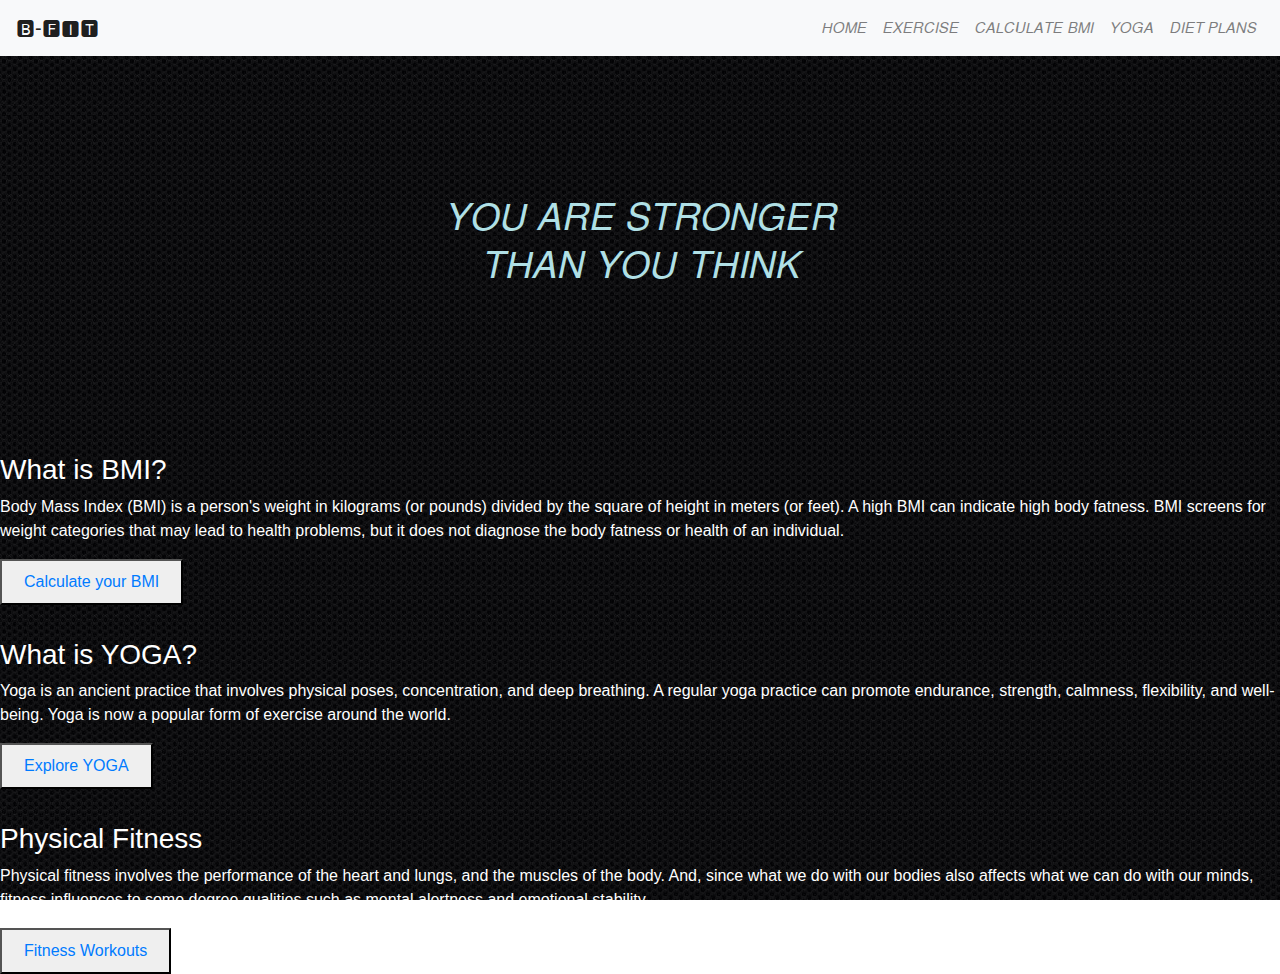
<file: index.html>
<!doctype html>
<html lang="en">
    <head>
        <!-- Required meta tags -->
        <meta charset="utf-8">
        <meta name="viewport" content="width=device-width, initial-scale=1, shrink-to-fit=no">
        <!-- Bootstrap CSS -->
        <link rel="stylesheet" href="https://maxcdn.bootstrapcdn.com/bootstrap/4.0.0/css/bootstrap.min.css" integrity="sha384-Gn5384xqQ1aoWXA+058RXPxPg6fy4IWvTNh0E263XmFcJlSAwiGgFAW/dAiS6JXm" crossorigin="anonymous">
        <title>A Fitness Revolution!!</title>
         <style>
body {
  background-image: url("1129018.jpg");
  background-repeat: no-repeat;
  background-attachment: fixed;
  background-size: 100% 100%;
}
             h1 {text-align: center;}
</style>
    </head>
    <body>
        
        <nav class="navbar navbar-light bg-light navbar-expand-lg fixed-top">
            <a href="index.html" class="navbar-brand">🅱-🅵🅸🆃</a>
            <button class="navbar-toggler" data-toggle="collapse" data-target="#navbarCollapse">
                <span class="navbar-toggler-icon"></span>
            </button>
            <div class="collapse navbar-collapse" id="navbarCollapse">
                <ul class="navbar-nav ml-auto">
                    <li class="navbar-item">
                        <a href="index.html" class="nav-link">𝘏𝘖𝘔𝘌</a>
                    </li>
                    <li class="navbar-item">
                        <a href="exercise.html" class="nav-link">𝘌𝘟𝘌𝘙𝘊𝘐𝘚𝘌</a>
                    </li>
                    <li class="navbar-item">
                        <a href="bmi.html" class="nav-link">𝘊𝘈𝘓𝘊𝘜𝘓𝘈𝘛𝘌 𝘉𝘔𝘐</a>
                    </li>
                    <li class="navbar-item">
                        <a href="contact.html" class="nav-link">𝘠𝘖𝘎𝘈</a>
                    </li>
                    <li class="navbar-item">
                        <a href="dp.html" class="nav-link">𝘋𝘐𝘌𝘛 𝘗𝘓𝘈𝘕𝘚</a>
                    </li>
                </ul>
            </div>
        </nav>
        <div class="w3-display-container w3-green" style="height:300px;">
           <br><br><br><br><br><br><br><br>
           

<h1 style="color:powderblue;">𝘠𝘖𝘜 𝘈𝘙𝘌 𝘚𝘛𝘙𝘖𝘕𝘎𝘌𝘙 <br>𝘛𝘏𝘈𝘕 𝘠𝘖𝘜 𝘛𝘏𝘐𝘕𝘒</h1> 
        </div>
        
        <br><br><br><br><br><hr>
    <font color="white">
        <p><h3>What is BMI?</h3>Body Mass Index (BMI) is a person's weight in kilograms (or pounds) divided by the square of height in meters (or feet). A high BMI can indicate high body fatness. BMI screens for weight categories that may lead to health problems, but it does not diagnose the body fatness or health of an individual.</p>
    <button onclick="bmi.html;">
      <a href="bmi.html" class="nav-link">Calculate your BMI</a>
    </button>
    <hr>
    <p><h3>What is YOGA?</h3>Yoga is an ancient practice that involves physical poses, concentration, and deep breathing. A regular yoga practice can promote endurance, strength, calmness, flexibility, and well-being. Yoga is now a popular form of exercise around the world.</p>
    <button onclick="contact.html;">
     <a href="contact.html" class="nav-link">Explore YOGA</a>
    </button><hr>
    
    <p><h3>Physical Fitness</h3>Physical fitness involves the performance of the heart and lungs, and the muscles of the body. And, since what we do with our bodies also affects what we can do with our minds, fitness influences to some degree qualities such as mental alertness and emotional stability.</p>
    <button onclick="exercise.html;">
     <a href="exercise.html" class="nav-link">Fitness Workouts</a>
    </button>
   </font>

        <!-- Optional JavaScript -->
        <!-- jQuery first, then Popper.js, then Bootstrap JS -->
        <script src="https://code.jquery.com/jquery-3.2.1.slim.min.js" integrity="sha384-KJ3o2DKtIkvYIK3UENzmM7KCkRr/rE9/Qpg6aAZGJwFDMVNA/GpGFF93hXpG5KkN" crossorigin="anonymous"></script>
        <script src="https://cdnjs.cloudflare.com/ajax/libs/popper.js/1.12.9/umd/popper.min.js" integrity="sha384-ApNbgh9B+Y1QKtv3Rn7W3mgPxhU9K/ScQsAP7hUibX39j7fakFPskvXusvfa0b4Q" crossorigin="anonymous"></script>
        <script src="https://maxcdn.bootstrapcdn.com/bootstrap/4.0.0/js/bootstrap.min.js" integrity="sha384-JZR6Spejh4U02d8jOt6vLEHfe/JQGiRRSQQxSfFWpi1MquVdAyjUar5+76PVCmYl" crossorigin="anonymous"></script>
    
    </body>
</html>
</file>
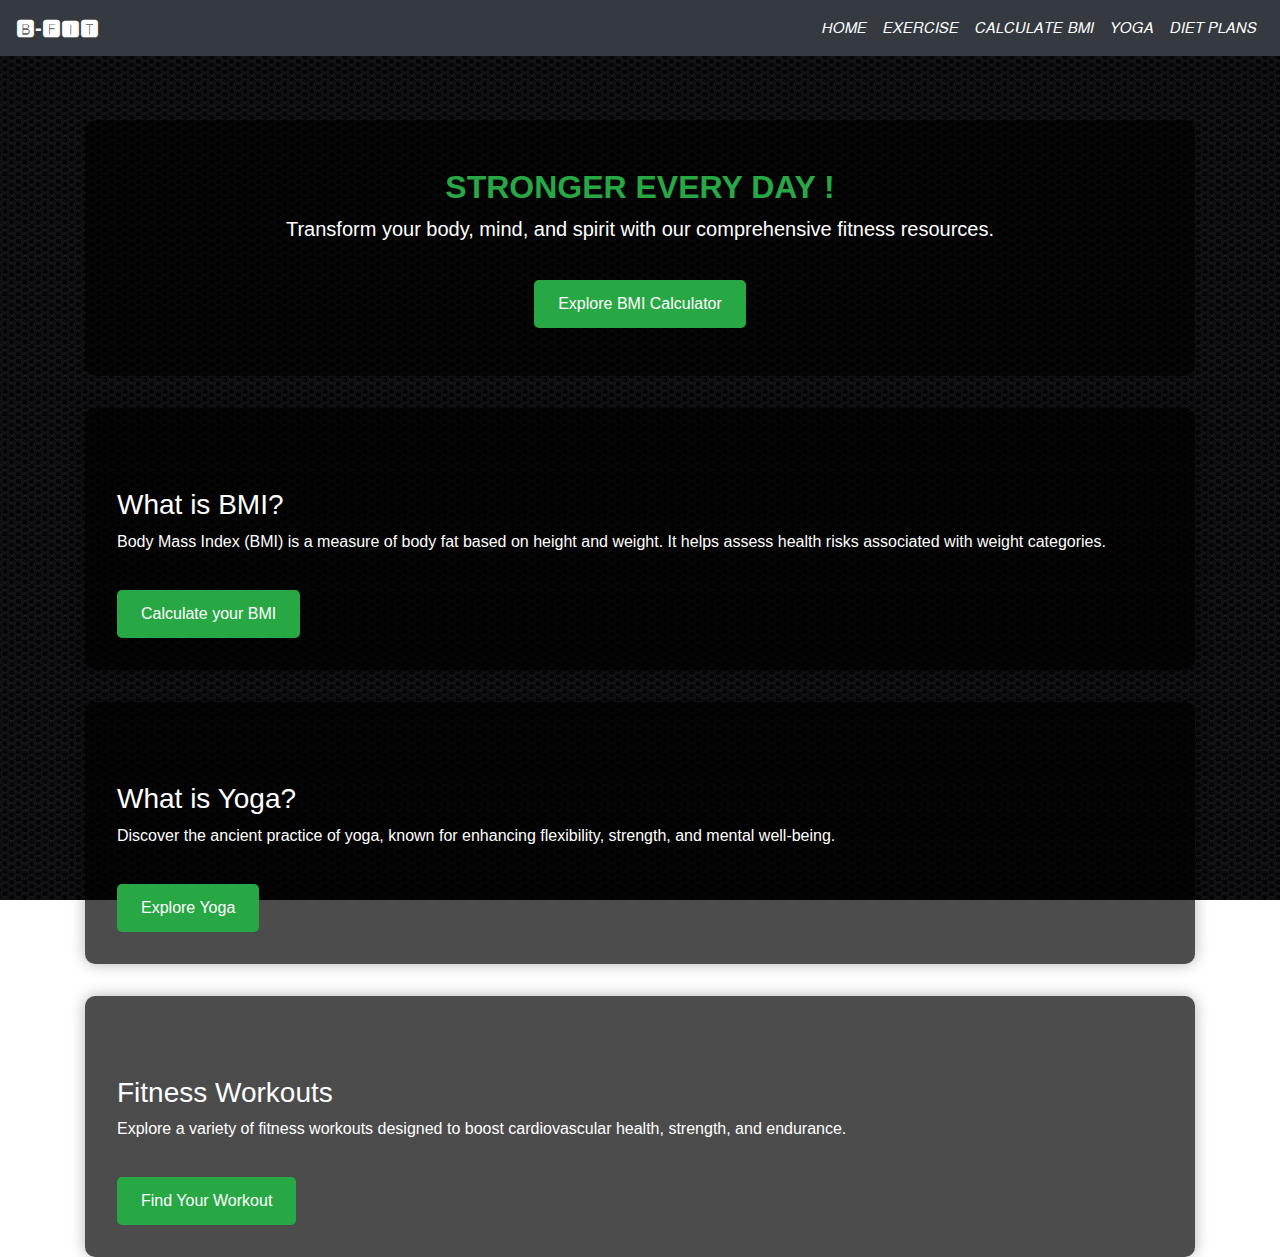
<file: abc.html>
<!DOCTYPE html>
<html lang="en">
<head>
    <meta charset="UTF-8">
    <meta name="viewport" content="width=device-width, initial-scale=1.0">
    <link rel="stylesheet" href="https://cdnjs.cloudflare.com/ajax/libs/font-awesome/5.15.4/css/all.min.css" integrity="sha512-xhO7dUR2UQfaM5SjIddk+LZ8WdS3W2WbRB3SFr8jCQVwFdacOzpIvA3MugC5+8Rd7wZ6ctQqItf6dErD/35WcA==" crossorigin="anonymous" referrerpolicy="no-referrer" />

    <title>A Fitness Revolution!</title>
    <link rel="stylesheet" href="https://maxcdn.bootstrapcdn.com/bootstrap/4.0.0/css/bootstrap.min.css" integrity="sha384-Gn5384xqQ1aoWXA+058RXPxPg6fy4IWvTNh0E263XmFcJlSAwiGgFAW/dAiS6JXm" crossorigin="anonymous">
    <style>
        body {
            background-image: url("1129018.jpg");
            background-repeat: no-repeat;
            background-attachment: fixed;
            background-size: cover;
            color: #fff;
            font-family: 'Segoe UI', Tahoma, Geneva, Verdana, sans-serif;
        }
        .navbar {
            background-color: #343a40;
        }
        .navbar-brand {
            color: #fff;
            font-weight: bold;
        }
        .navbar-nav .nav-item .nav-link {
            color: #fff;
        }
        .jumbotron {
            background-color: rgba(0, 0, 0, 0.6);
            padding: 3rem;
            margin-top: 4rem;
            border-radius: 10px;
            text-align: center;
        }
        .section-heading {
            margin-top: 3rem;
            color: #fff;
        }
        .section-content {
            background-color: rgba(0, 0, 0, 0.7);
            padding: 2rem;
            margin-top: 2rem;
            border-radius: 10px;
            text-align: justify;
            box-shadow: 0 0 15px rgba(0, 0, 0, 0.3);
        }
        .btn-custom {
            background-color: #28a745;
            color: #fff;
            border: none;
            padding: 12px 24px;
            margin-top: 20px;
            border-radius: 5px;
            transition: background-color 0.3s;
        }
        .btn-custom:hover {
            background-color: #218838;
            color: #fff;
            text-decoration: none;
        }
        .footer {
            text-align: center;
            padding: 2rem 0;
            background-color: #343a40;
            color: #fff;
            margin-top: 3rem;
        }
        .footer p {
            margin-bottom: 0;
        }

        /* Hide toggle button by default and show on smaller screens */
        .navbar-toggler {
            display: none; /* Initially hide the toggle button */
        }

        @media (max-width: 992px) {
            .navbar-toggler {
                display: block; /* Display the toggle button on smaller screens */
                color:white;
                background-color:white;
            }
        }

        /* Custom Font and Text Style */
        .diezt-font {
            font-family: '𝘋𝘐𝘌𝘛', sans-serif;
            font-size: 2rem;
            font-weight: bold;
            color: #28a745; /* Green color */
        }
        .navbar-toggler {
    color: white;
    background-color: green; /* Dark background color */
    border: none;
}



.navbar-toggler:focus {
    outline: none; /* Remove focus outline */
}

.navbar-toggler-icon {
    width: 1.5em; /* Adjust size */
    height: 1.5em; /* Adjust size */
    display: inline-block;
    vertical-align: middle;
    content: "";
    background-size: 100%;
    background-repeat: no-repeat;
}

    </style>
    <link rel="stylesheet" href="https://cdnjs.cloudflare.com/ajax/libs/font-awesome/5.15.4/css/all.min.css" integrity="sha512-xhO7dUR2UQfaM5SjIddk+LZ8WdS3W2WbRB3SFr8jCQVwFdacOzpIvA3MugC5+8Rd7wZ6ctQqItf6dErD/35WcA==" crossorigin="anonymous" referrerpolicy="no-referrer" />

</head>
<body>
    <nav class="navbar navbar-expand-lg">
        <a class="navbar-brand" href="#">🅱-🅵🅸🆃</a>
        <button class="navbar-toggler" type="button" data-toggle="collapse" data-target="#navbarNav" aria-controls="navbarNav" aria-expanded="false" aria-label="Toggle navigation">
    <span class="navbar-toggler-icon">
        <svg xmlns="http://www.w3.org/2000/svg" width="30" height="30" viewBox="0 0 30 30" fill="none" stroke="#fff" stroke-width="2" stroke-linecap="round" stroke-linejoin="round">
            <path d="M4 6h22M4 15h22M4 24h22"></path>
        </svg>
    </span>
</button>


        <div class="collapse navbar-collapse" id="navbarNav">
            <ul class="navbar-nav ml-auto">
                <li class="nav-item">
                    <a class="nav-link" href="/">𝘏𝘖𝘔𝘌</a>
                </li>
                <li class="nav-item">
                    <a class="nav-link" href="exercise2.html">𝘌𝘟𝘌𝘙𝘊𝘐𝘚𝘌</a>
                </li>
                <li class="nav-item">
                    <a class="nav-link" href="bmi.html">𝘊𝘈𝘓𝘊𝘜𝘓𝘈𝘛𝘌 𝘉𝘔𝘐</a>
                </li>
                <li class="nav-item">
                    <a class="nav-link" href="yoga2.html">𝘠𝘖𝘎𝘈</a>
                </li>
                <li class="nav-item">
                    <a class="nav-link" href="dp2.html">𝘋𝘐𝘌𝘛 𝘗𝘓𝘈𝘕𝘚</a>
                </li>
            </ul>
        </div>
    </nav>
    <div class="container">
        <div class="jumbotron">
            <h1 class="display-4 diezt-font">STRONGER EVERY DAY !</h1>
            <p class="lead">Transform your body, mind, and spirit with our comprehensive fitness resources.</p>
            <a href="#section-bmi" class="btn btn-custom">Explore BMI Calculator</a>
        </div>
        <section id="section-bmi" class="section-content">
            <h3 class="section-heading">What is BMI?</h3>
            <p>Body Mass Index (BMI) is a measure of body fat based on height and weight. It helps assess health risks associated with weight categories.</p>
            <a href="bmi.html" class="btn btn-custom">Calculate your BMI</a>
        </section>
        <section class="section-content">
            <h3 class="section-heading">What is Yoga?</h3>
            <p>Discover the ancient practice of yoga, known for enhancing flexibility, strength, and mental well-being.</p>
            <a href="contact.html" class="btn btn-custom">Explore Yoga</a>
        </section>
        <section class="section-content">
            <h3 class="section-heading">Fitness Workouts</h3>
            <p>Explore a variety of fitness workouts designed to boost cardiovascular health, strength, and endurance.</p>
            <a href="exercise.html" class="btn btn-custom">Find Your Workout</a>
        </section>
    </div>
  
    <!-- Optional JavaScript -->
    <!-- jQuery first, then Popper.js, then Bootstrap JS -->
    <script src="https://code.jquery.com/jquery-3.2.1.slim.min.js" integrity="sha384-KJ3o2DKtIkvYIK3UENzmM7KCkRr/rE9/Qpg6aAZGJwFDMVNA/GpGFF93hXpG5KkN" crossorigin="anonymous"></script>
    <script src="https://cdnjs.cloudflare.com/ajax/libs/popper.js/1.12.9/umd/popper.min.js" integrity="sha384-ApNbgh9B+Y1QKtv3Rn7W3mgPxhU9K/ScQsAP7hUibX39j7fakFPskvXusvfa0b4Q" crossorigin="anonymous"></script>
    <script src="https://maxcdn.bootstrapcdn.com/bootstrap/4.0.0/js/bootstrap.min.js" integrity="sha384-JZR6Spejh4U02d8jOt6vLEHfe/JQGiRRSQQxSfFWpi1MquVdAyjUar5+76PVCmYl" crossorigin="anonymous"></script>
</body>
</html>
</file>
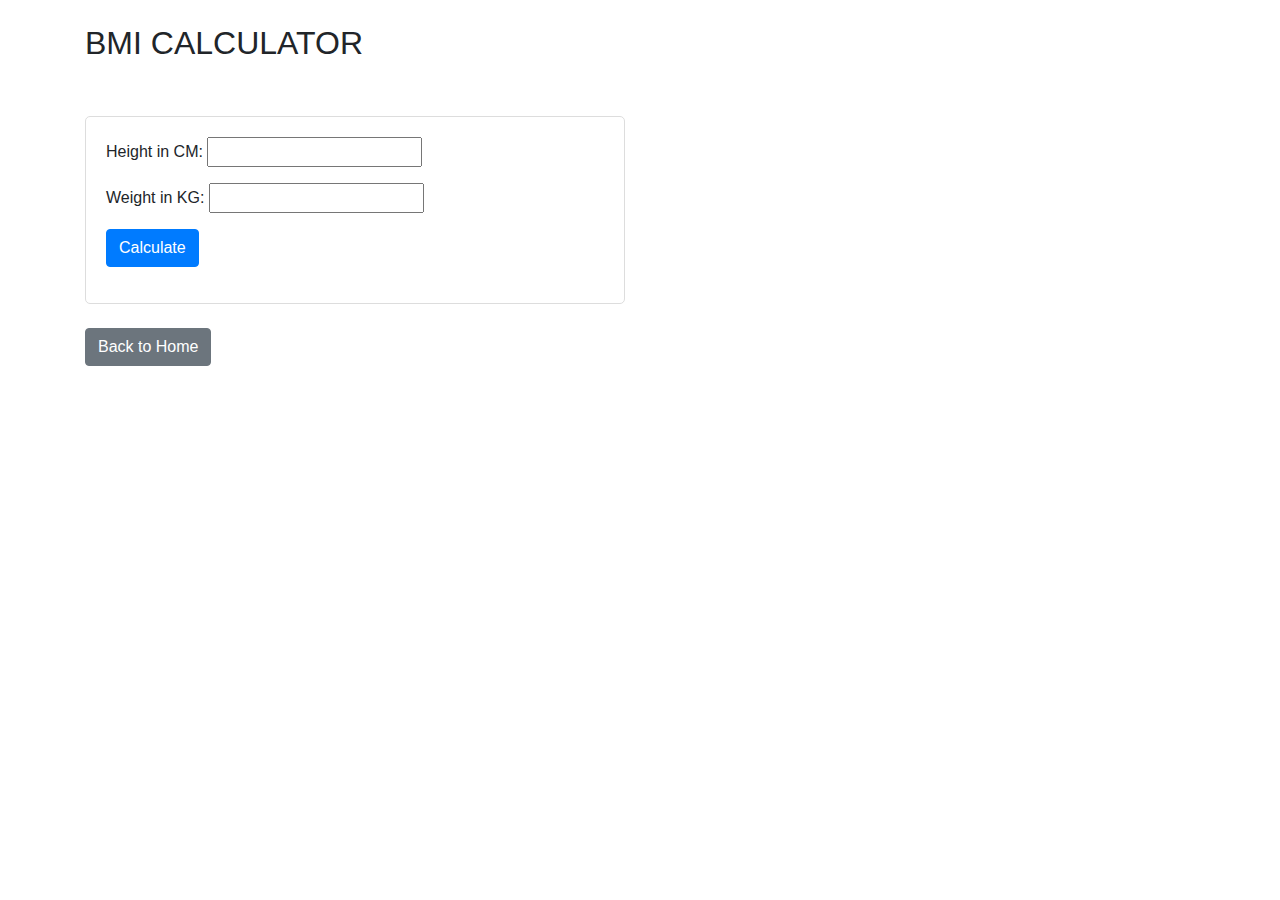
<file: bmi.html>
<!DOCTYPE html>
<html lang="en">
<head>
    <meta charset="UTF-8">
    <meta http-equiv="X-UA-Compatible" content="IE=edge">
    <meta name="viewport" content="width=device-width, initial-scale=1.0">
    <title>BMI Calculator</title>
    <!-- Bootstrap CSS -->
    <link rel="stylesheet" href="https://maxcdn.bootstrapcdn.com/bootstrap/4.0.0/css/bootstrap.min.css" integrity="sha384-Gn5384xqQ1aoWXA+058RXPxPg6fy4IWvTNh0E263XmFcJlSAwiGgFAW/dAiS6JXm" crossorigin="anonymous">
    <!-- Custom CSS -->
    <style>
        .wrapper {
            margin-top: 30px;
            padding: 20px;
            border: 1px solid #ddd;
            border-radius: 5px;
        }
        #output {
            font-weight: bold;
            margin-top: 10px;
        }
    </style>
</head>
<body>
    <div class="container">
        <h2 class="mt-4">BMI CALCULATOR</h2>
        <div class="row mt-4">
            <div class="col-sm-6">
                <div class="wrapper">
                    <p>Height in CM:
                        <input type="text" id="height"><br><span id="height_error"></span>
                    </p>
                    <p>Weight in KG:
                        <input type="text" id="weight"><br><span id="weight_error"></span>
                    </p>
                    <button id="btn" class="btn btn-primary">Calculate</button>
                    <p id="output"></p>
                </div>
            </div>
        </div>
        <div class="mt-4">
            <a href="/" class="btn btn-secondary">Back to Home</a>
        </div>
    </div>

    <!-- Bootstrap JS (jQuery and Popper.js are required for Bootstrap) -->
    <script src="https://code.jquery.com/jquery-3.2.1.slim.min.js" integrity="sha384-KJ3o2DKtIkvYIK3UENzmM7KCkRr/rE9/Qpg6aAZGJwFDMVNA/GpGFF93hXpG5KkN" crossorigin="anonymous"></script>
    <script src="https://cdnjs.cloudflare.com/ajax/libs/popper.js/1.12.9/umd/popper.min.js" integrity="sha384-ApNbgh9B+Y1QKtv3Rn7W3mgPxhU9K/ScQsAP7hUibX39j7fakFPskvXusvfa0b4Q" crossorigin="anonymous"></script>
    <script src="https://maxcdn.bootstrapcdn.com/bootstrap/4.0.0/js/bootstrap.min.js" integrity="sha384-JZR6Spejh4U02d8jOt6vLEHfe/JQGiRRSQQxSfFWpi1MquVdAyjUar5+76PVCmYl" crossorigin="anonymous"></script>

    <!-- Your custom JavaScript file (script.js) -->
    <script src="script.js" defer></script>
</body>
</html>
</file>
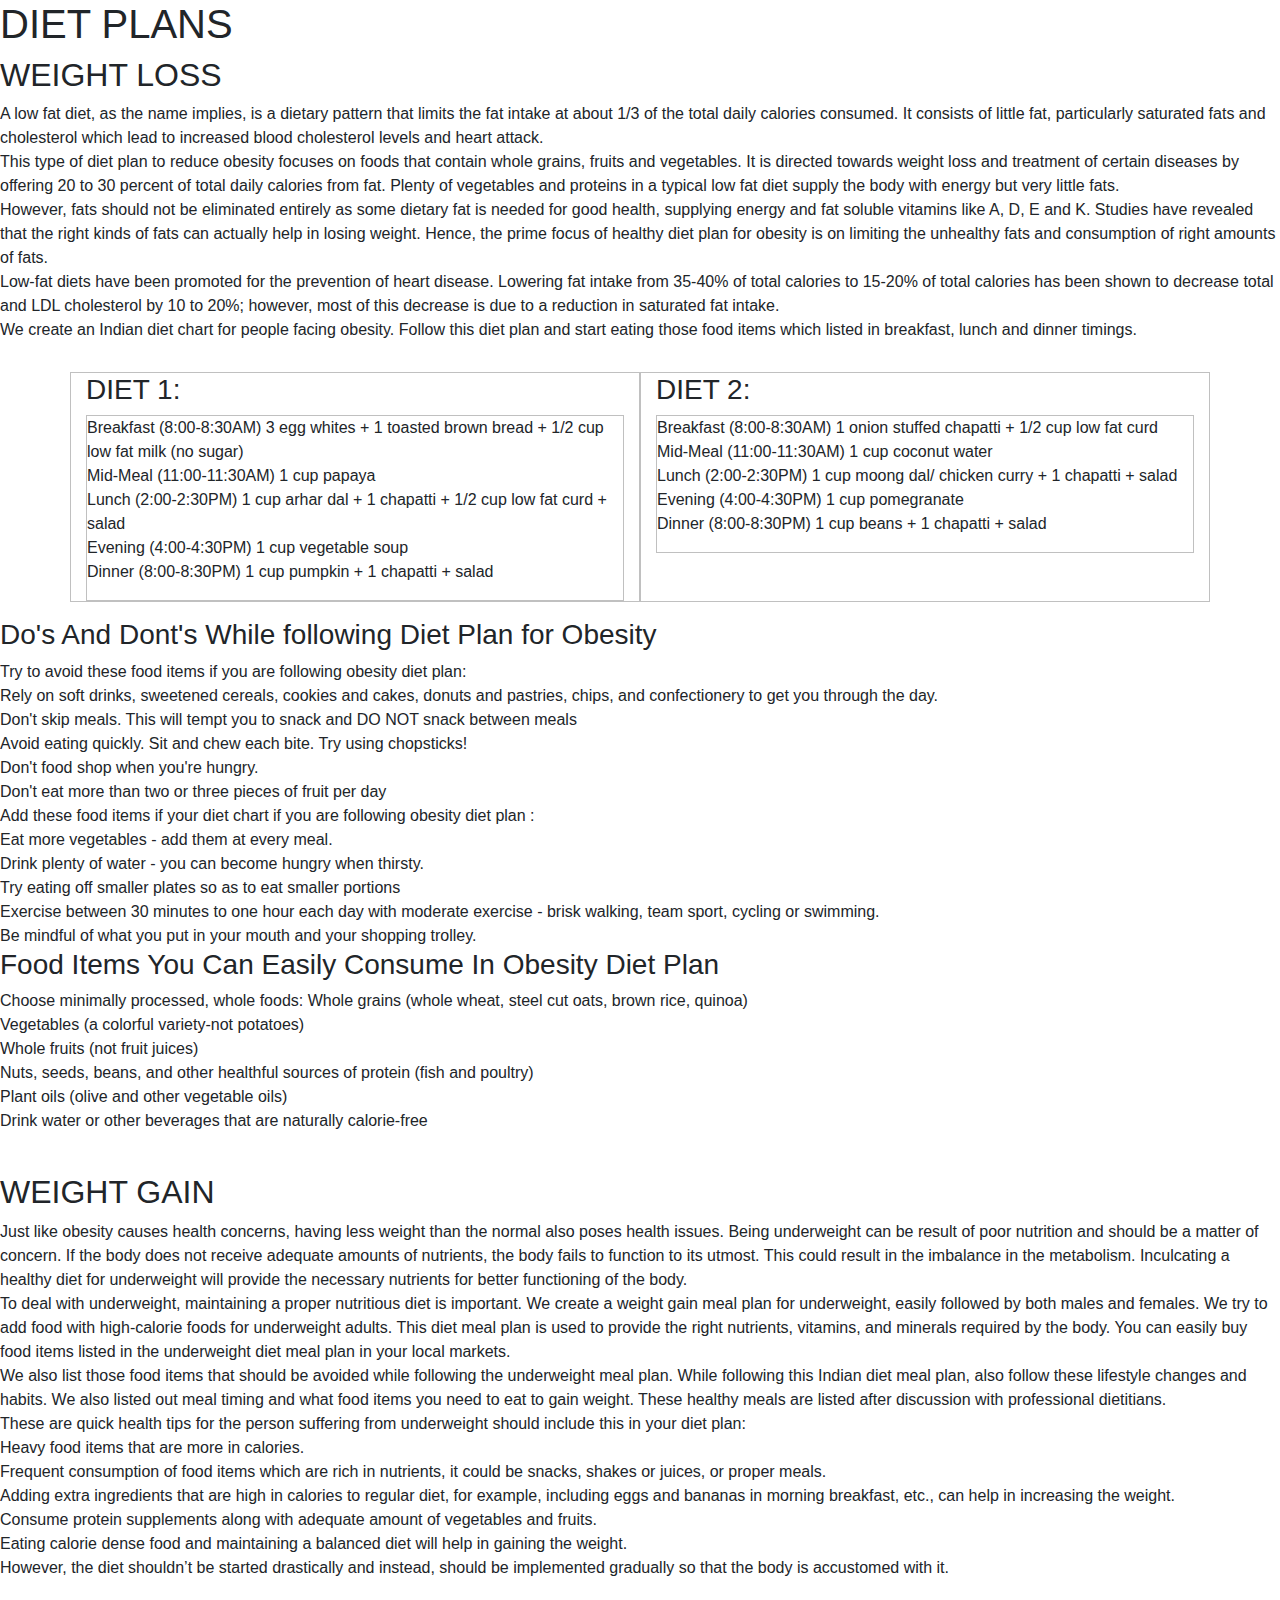
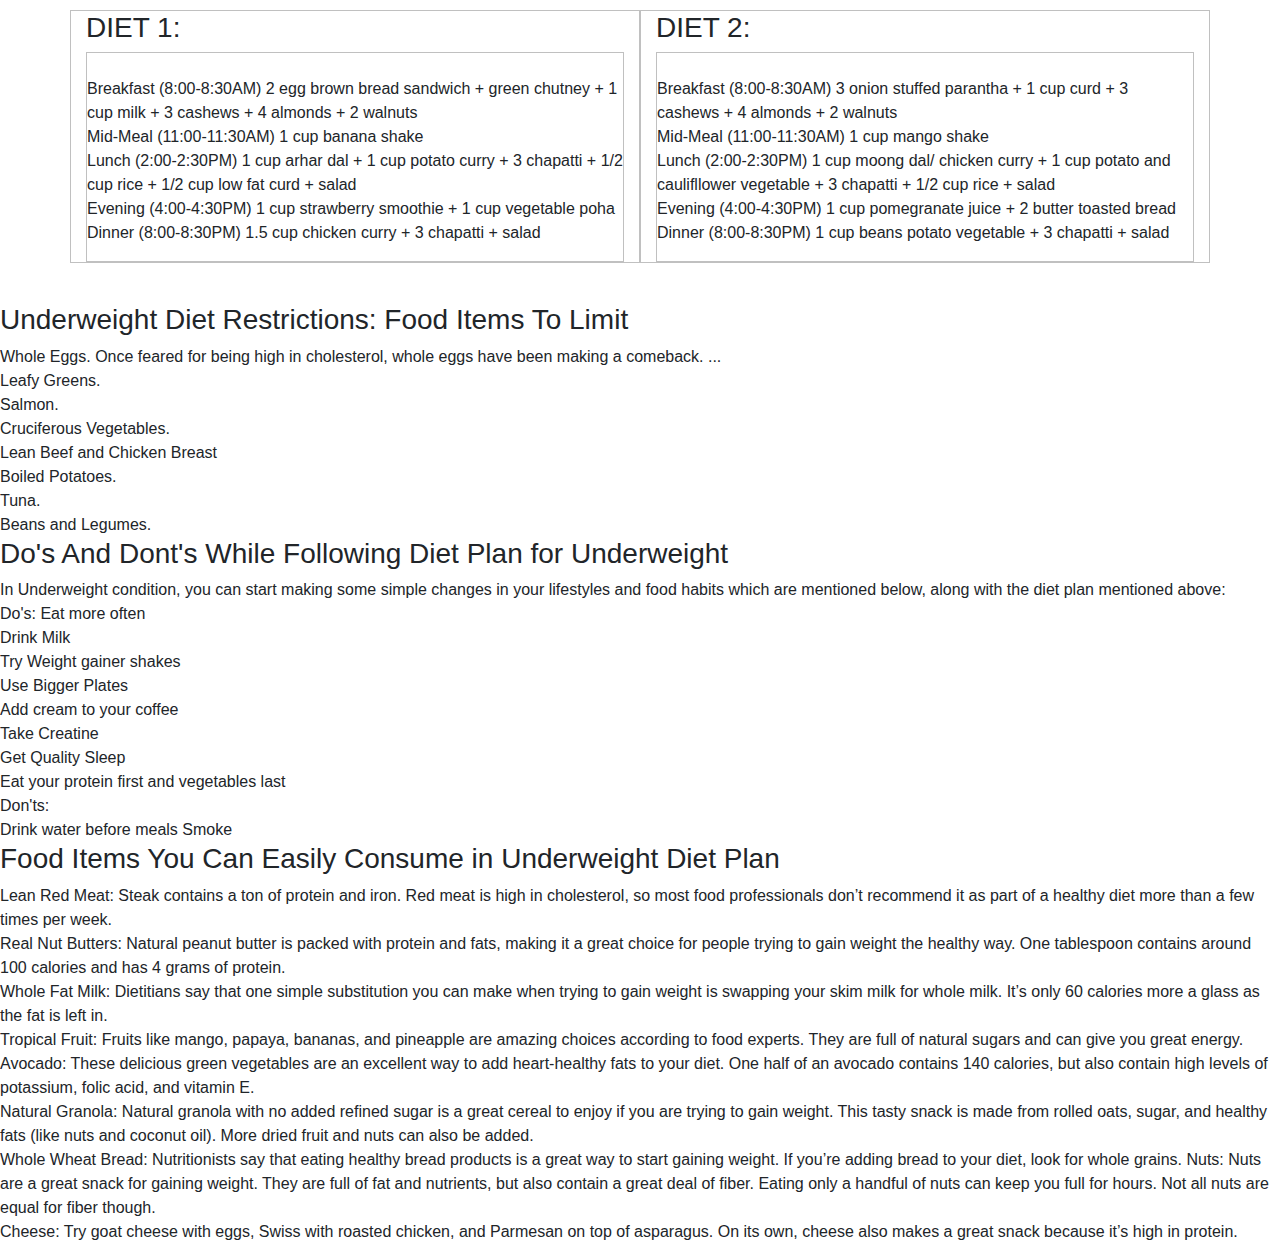
<file: dp.html>
<!doctype html>
<html lang="en">
    <head>
        <!-- Required meta tags -->
        <meta charset="utf-8">
        <meta name="viewport" content="width=device-width, initial-scale=1, shrink-to-fit=no">
        <!-- Bootstrap CSS -->
        <link rel="stylesheet" href="https://maxcdn.bootstrapcdn.com/bootstrap/4.0.0/css/bootstrap.min.css" integrity="sha384-Gn5384xqQ1aoWXA+058RXPxPg6fy4IWvTNh0E263XmFcJlSAwiGgFAW/dAiS6JXm" crossorigin="anonymous">
        <title>Hello, world!</title>
        <style type="text/css">
            .row div {
                border: 1px solid silver;
            }
        </style>
    </head>
    <body>


<h1>DIET PLANS</h1>






<h2>WEIGHT LOSS</h2><p class='ridge'>
A low fat diet, as the name implies, is a dietary pattern that limits the fat intake at about 1/3 of the total daily calories consumed. It consists of little fat, particularly saturated fats and cholesterol which lead to increased blood cholesterol levels and heart attack.

<br>This type of diet plan to reduce obesity focuses on foods that contain whole grains, fruits and vegetables. It is directed towards weight loss and treatment of certain diseases by offering 20 to 30 percent of total daily calories from fat. Plenty of vegetables and proteins in a typical low fat diet supply the body with energy but very little fats.

<br>However, fats should not be eliminated entirely as some dietary fat is needed for good health, supplying energy and fat soluble vitamins like A, D, E and K. Studies have revealed that the right kinds of fats can actually help in losing weight. Hence, the prime focus of healthy diet plan for obesity is on limiting the unhealthy fats and consumption of right amounts of fats.

<br>Low-fat diets have been promoted for the prevention of heart disease. Lowering fat intake from 35-40% of total calories to 15-20% of total calories has been shown to decrease total and LDL cholesterol by 10 to 20%; however, most of this decrease is due to a reduction in saturated fat intake.

<br>We create an Indian diet chart for people facing obesity. Follow this diet plan and start eating those food items which listed in breakfast, lunch and dinner timings.</p>
  <div class="container" style="margin-top:30px;">
            <div class="row">
<div class="col-sm-6 col-md-6">
<h3>DIET 1:</h3>


<div>
<p class='ridge'>Breakfast (8:00-8:30AM)	3 egg whites + 1 toasted brown bread + 1/2 cup low fat milk (no sugar)<br>
Mid-Meal (11:00-11:30AM)	1 cup papaya<br>
Lunch (2:00-2:30PM)	1 cup arhar dal + 1 chapatti + 1/2 cup low fat curd + salad<br>
Evening (4:00-4:30PM)	1 cup vegetable soup<br>
Dinner (8:00-8:30PM)	1 cup pumpkin + 1 chapatti + salad<br></p>
</div>
</div>




<div class="col-sm-6 col-md-6">
<h3>DIET 2:</h3>


<div>
<p >Breakfast (8:00-8:30AM)	1 onion stuffed chapatti + 1/2 cup low fat curd<br>
Mid-Meal (11:00-11:30AM)	1 cup coconut water<br>
Lunch (2:00-2:30PM)	1 cup moong dal/ chicken curry + 1 chapatti + salad<br>
Evening (4:00-4:30PM)	1 cup pomegranate<br>
Dinner (8:00-8:30PM)	1 cup beans + 1 chapatti + salad<br></p>
</div>
</div>

</div>
</div>
<p class='ridge'><h3>Do's And Dont's While following Diet Plan for Obesity</h3>
Try to avoid these food items if you are following obesity diet plan:

<br>Rely on soft drinks, sweetened cereals, cookies and cakes, donuts and pastries, chips, and confectionery to get you through the day.
<br>Don't skip meals. This will tempt you to snack and DO NOT snack between meals
<br>Avoid eating quickly. Sit and chew each bite. Try using chopsticks!
<br>Don't food shop when you're hungry.
<br>Don't eat more than two or three pieces of fruit per day
<br>Add these food items if your diet chart if you are following obesity diet plan :

<br>Eat more vegetables - add them at every meal.
<br>Drink plenty of water - you can become hungry when thirsty.
<br>Try eating off smaller plates so as to eat smaller portions
<br>Exercise between 30 minutes to one hour each day with moderate exercise - brisk walking, team sport, cycling or swimming.
<br>Be mindful of what you put in your mouth and your shopping trolley.
<br><h3>Food Items You Can Easily Consume In Obesity Diet Plan</h3>
Choose minimally processed, whole foods:
Whole grains (whole wheat, steel cut oats, brown rice, quinoa)
<br>Vegetables (a colorful variety-not potatoes)
<br>Whole fruits (not fruit juices)
<br>Nuts, seeds, beans, and other healthful sources of protein (fish and poultry)
<br>Plant oils (olive and other vegetable oils)
<br>Drink water or other beverages that are naturally calorie-free</p>
<br>



<h2>WEIGHT GAIN</h2>
<p class='ridge'>Just like obesity causes health concerns, having less weight than the normal also poses health issues. Being underweight can be result of poor nutrition and should be a matter of concern. If the body does not receive adequate amounts of nutrients, the body fails to function to its utmost. This could result in the imbalance in the metabolism. Inculcating a healthy diet for underweight will provide the necessary nutrients for better functioning of the body.

<br>To deal with underweight, maintaining a proper nutritious diet is important. We create a weight gain meal plan for underweight, easily followed by both males and females. We try to add food with high-calorie foods for underweight adults. This diet meal plan is used to provide the right nutrients, vitamins, and minerals required by the body. You can easily buy food items listed in the underweight diet meal plan in your local markets.

<br>We also list those food items that should be avoided while following the underweight meal plan. While following this Indian diet meal plan, also follow these lifestyle changes and habits. We also listed out meal timing and what food items you need to eat to gain weight. These healthy meals are listed after discussion with professional dietitians.

<br>These are quick health tips for the person suffering from underweight should include this in your diet plan:

<br>Heavy food items that are more in calories.
<br>Frequent consumption of food items which are rich in nutrients, it could be snacks, shakes or juices, or proper meals.
<br>Adding extra ingredients that are high in calories to regular diet, for example, including eggs and bananas in morning breakfast, etc., can help in increasing the weight.
<br>Consume protein supplements along with adequate amount of vegetables and fruits.
<br>Eating calorie dense food and maintaining a balanced diet will help in gaining the weight.
<br>However, the diet shouldn’t be started drastically and instead, should be implemented gradually so that the body is accustomed with it.</p>
  <div class="container" style="margin-top:30px;">
            <div class="row">
<div class="col-sm-6 col-md-6">
    <h3>DIET 1:</h3>


<div>
<p class='ridge'><br>
Breakfast (8:00-8:30AM)	2 egg brown bread sandwich + green chutney + 1 cup milk + 3 cashews + 4 almonds + 2 walnuts<br>
Mid-Meal (11:00-11:30AM)	1 cup banana shake<br>
Lunch (2:00-2:30PM)	1 cup arhar dal + 1 cup potato curry + 3 chapatti + 1/2 cup rice + 1/2 cup low fat curd + salad<br>
Evening (4:00-4:30PM)	1 cup strawberry smoothie + 1 cup vegetable poha<br>
Dinner (8:00-8:30PM)	1.5 cup chicken curry + 3 chapatti + salad<br></p>
</div>
</div>




<div class="col-sm-6 col-md-6">
<h3>DIET 2:</h3>
<div>
<p class='ridge'><br>
Breakfast (8:00-8:30AM)	3 onion stuffed parantha + 1 cup curd + 3 cashews + 4 almonds + 2 walnuts<br>
Mid-Meal (11:00-11:30AM)	1 cup mango shake<br>
Lunch (2:00-2:30PM)	1 cup moong dal/ chicken curry + 1 cup potato and caulifllower vegetable + 3 chapatti + 1/2 cup rice + salad<br>
Evening (4:00-4:30PM)	1 cup pomegranate juice + 2 butter toasted bread<br>
Dinner (8:00-8:30PM)	1 cup beans potato vegetable + 3 chapatti + salad<br></p>
</div>
</div>

</div>
</div>
<br>
<p class='ridge'><h3>Underweight Diet Restrictions: Food Items To Limit</h3>
Whole Eggs. Once feared for being high in cholesterol, whole eggs have been making a comeback. ...
<br>Leafy Greens.
<br>Salmon.
<br>Cruciferous Vegetables.
<br>Lean Beef and Chicken Breast
<br>Boiled Potatoes.
<br>Tuna.
<br>Beans and Legumes.
<br><h3>Do's And Dont's While Following Diet Plan for Underweight</h3>
In Underweight condition, you can start making some simple changes in your lifestyles and food habits which are mentioned below, along with the diet plan mentioned above:

<br>Do's:

Eat more often<br>
Drink Milk<br>
Try Weight gainer shakes<br>
Use Bigger Plates<br>
Add cream to your coffee<br>
Take Creatine<br>
Get Quality Sleep<br>
Eat your protein first and vegetables last<br>
Don'ts:<br>

Drink water before meals
Smoke
<br><h3>Food Items You Can Easily Consume in Underweight Diet Plan</h3>
Lean Red Meat: Steak contains a ton of protein and iron. Red meat is high in cholesterol, so most food professionals don’t recommend it as part of a healthy diet more than a few times per week.
<br>Real Nut Butters: Natural peanut butter is packed with protein and fats, making it a great choice for people trying to gain weight the healthy way. One tablespoon contains around 100 calories and has 4 grams of protein.
<br>Whole Fat Milk: Dietitians say that one simple substitution you can make when trying to gain weight is swapping your skim milk for whole milk. It’s only 60 calories more a glass as the fat is left in.
<br>Tropical Fruit: Fruits like mango, papaya, bananas, and pineapple are amazing choices according to food experts. They are full of natural sugars and can give you great energy.
<br>Avocado: These delicious green vegetables are an excellent way to add heart-healthy fats to your diet. One half of an avocado contains 140 calories, but also contain high levels of potassium, folic acid, and vitamin E.
<br>Natural Granola: Natural granola with no added refined sugar is a great cereal to enjoy if you are trying to gain weight. This tasty snack is made from rolled oats, sugar, and healthy fats (like nuts and coconut oil). More dried fruit and nuts can also be added.
<br>Whole Wheat Bread: Nutritionists say that eating healthy bread products is a great way to start gaining weight. If you’re adding bread to your diet, look for whole grains. Nuts: Nuts are a great snack for gaining weight. They are full of fat and nutrients, but also contain a great deal of fiber. Eating only a handful of nuts can keep you full for hours. Not all nuts are equal for fiber though.
<br>Cheese: Try goat cheese with eggs, Swiss with roasted chicken, and Parmesan on top of asparagus. On its own, cheese also makes a great snack because it’s high in protein.</p>





<!-- jQuery first, then Popper.js, then Bootstrap JS -->
        <script src="https://code.jquery.com/jquery-3.2.1.slim.min.js" integrity="sha384-KJ3o2DKtIkvYIK3UENzmM7KCkRr/rE9/Qpg6aAZGJwFDMVNA/GpGFF93hXpG5KkN" crossorigin="anonymous"></script>
        <script src="https://cdnjs.cloudflare.com/ajax/libs/popper.js/1.12.9/umd/popper.min.js" integrity="sha384-ApNbgh9B+Y1QKtv3Rn7W3mgPxhU9K/ScQsAP7hUibX39j7fakFPskvXusvfa0b4Q" crossorigin="anonymous"></script>
        <script src="https://maxcdn.bootstrapcdn.com/bootstrap/4.0.0/js/bootstrap.min.js" integrity="sha384-JZR6Spejh4U02d8jOt6vLEHfe/JQGiRRSQQxSfFWpi1MquVdAyjUar5+76PVCmYl" crossorigin="anonymous"></script>
    
    </body>
</html>
</file>
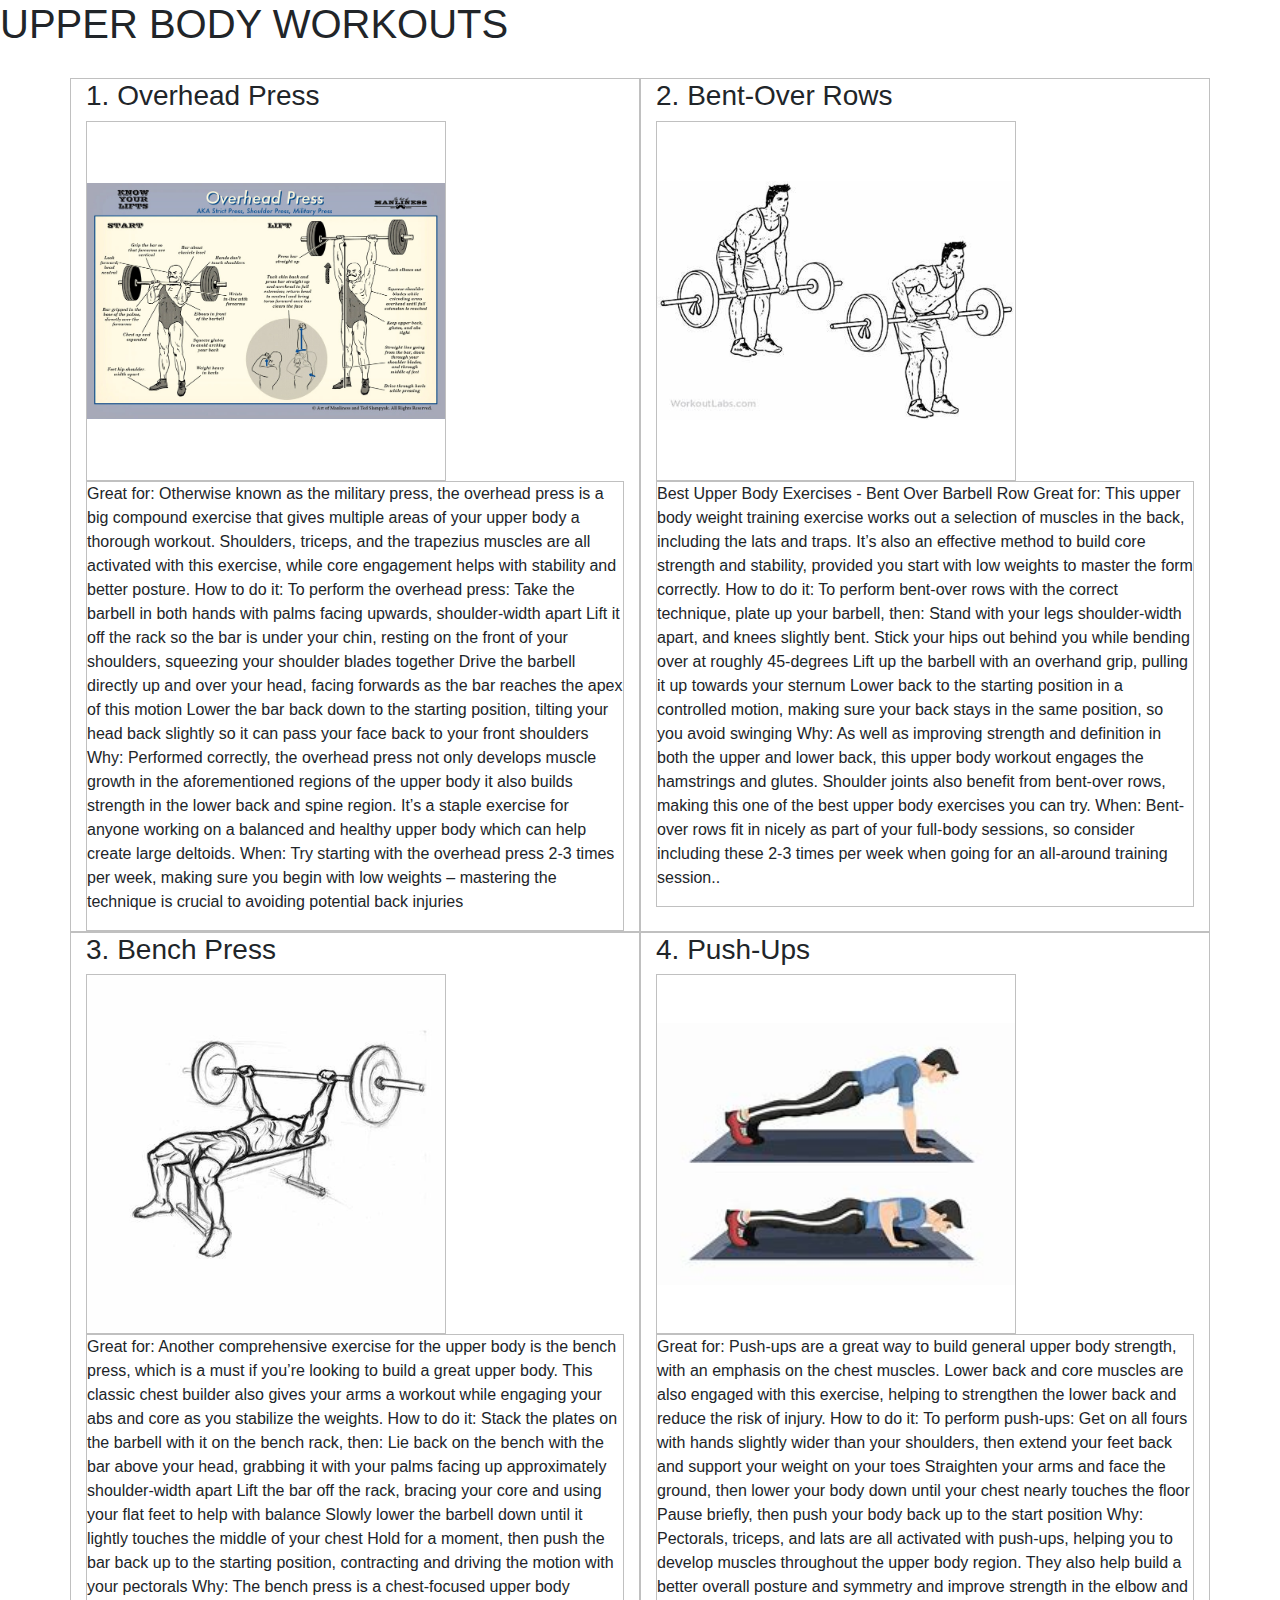
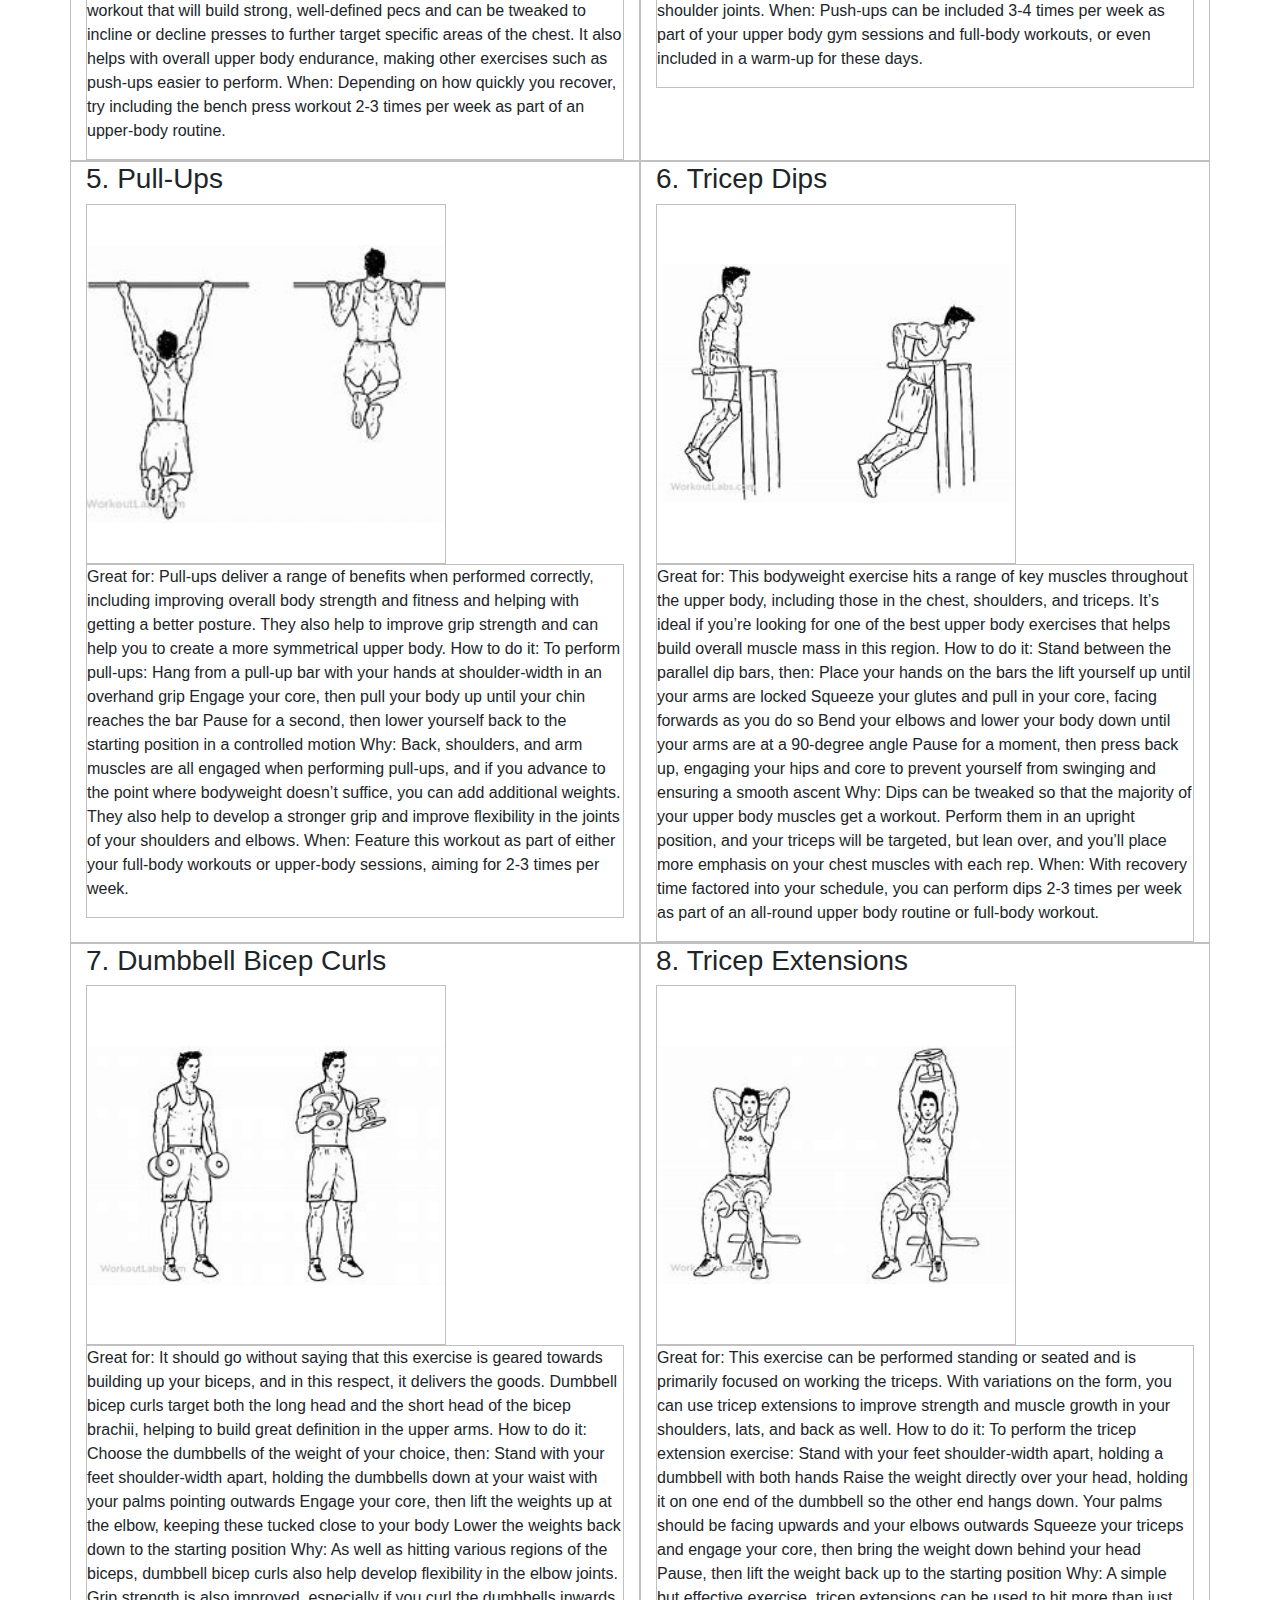
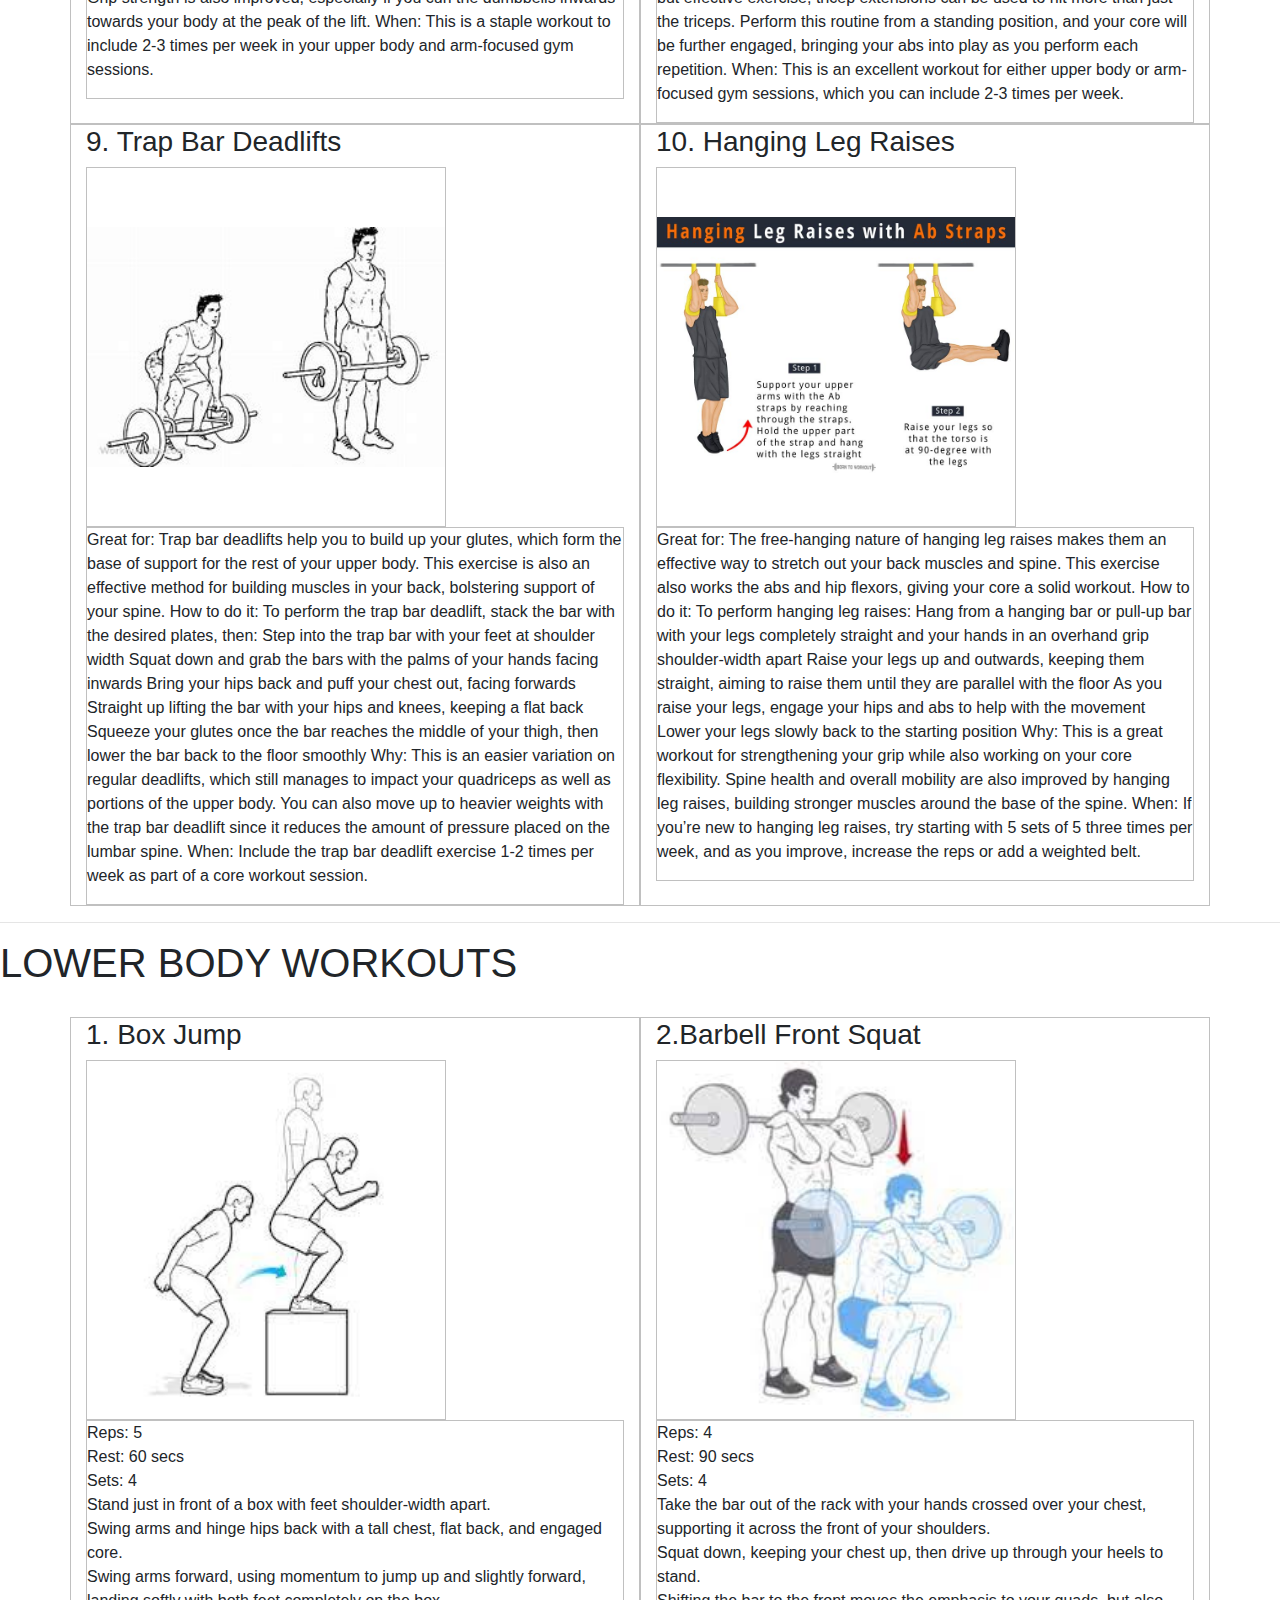
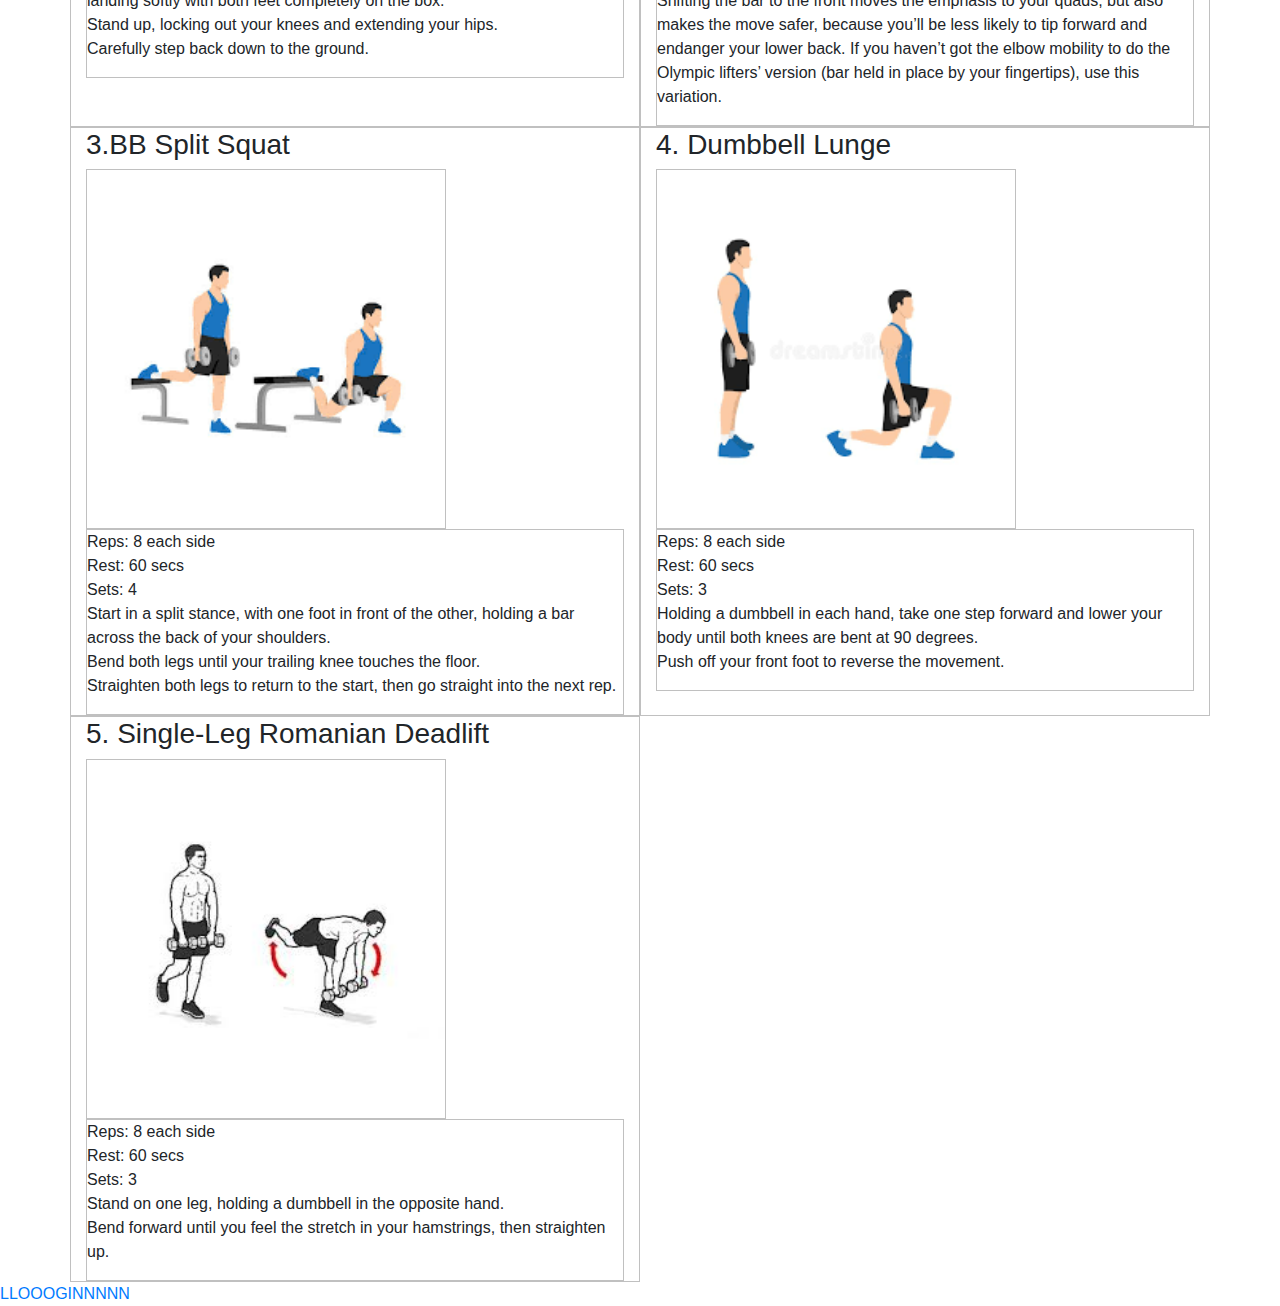
<file: em.html>
<!doctype html>
<html lang="en">
    <head>
        <!-- Required meta tags -->
        <meta charset="utf-8">
        <meta name="viewport" content="width=device-width, initial-scale=1, shrink-to-fit=no">
        <!-- Bootstrap CSS -->
        <link rel="stylesheet" href="https://maxcdn.bootstrapcdn.com/bootstrap/4.0.0/css/bootstrap.min.css" integrity="sha384-Gn5384xqQ1aoWXA+058RXPxPg6fy4IWvTNh0E263XmFcJlSAwiGgFAW/dAiS6JXm" crossorigin="anonymous">
        <title>Hello, world!</title>
        <style type="text/css">
            .row div {
                border: 1px solid silver;
            }
        </style>
    </head>
    <body>

      
      
      
      
      
      
      
      
      
<h1>UPPER BODY WORKOUTS</h1>
  <div class="container" style="margin-top:30px;">
            <div class="row">
              
              
<div class="col-sm-6 col-md-6">
<h3>1. Overhead Press</h3>
<div style='height: 360px; width: 360px; background-color: voilet'>

<img style='height: 100%; width: 100%; object-fit: contain' src="/ex/mu01.jpg"> 
</div>

<div>
<p class='ridge'>Great for:
Otherwise known as the military press, the overhead press is a big compound exercise that gives multiple areas of your upper body a thorough workout.

Shoulders, triceps, and the trapezius muscles are all activated with this exercise, while core engagement helps with stability and better posture.

How to do it:

To perform the overhead press:

Take the barbell in both hands with palms facing upwards, shoulder-width apart
Lift it off the rack so the bar is under your chin, resting on the front of your shoulders, squeezing your shoulder blades together
Drive the barbell directly up and over your head, facing forwards as the bar reaches the apex of this motion
Lower the bar back down to the starting position, tilting your head back slightly so it can pass your face back to your front shoulders
Why:

Performed correctly, the overhead press not only develops muscle growth in the aforementioned regions of the upper body it also builds strength in the lower back and spine region.

It’s a staple exercise for anyone working on a balanced and healthy upper body which can help create large deltoids.

When:

Try starting with the overhead press 2-3 times per week, making sure you begin with low weights – mastering the technique is crucial to avoiding potential back injuries</p>
  
</div>
</div>
              
<div class="col-sm-6 col-md-6">
<h3>2. Bent-Over Rows</h3>
<div style='height: 360px; width: 360px; background-color: voilet'>

<img style='height: 100%; width: 100%; object-fit: contain' src="/ex/mu02.jpeg"> 
</div>

<div>
<p class='ridge'>Best Upper Body Exercises - Bent Over Barbell Row
Great for:
This upper body weight training exercise works out a selection of muscles in the back, including the lats and traps.

It’s also an effective method to build core strength and stability, provided you start with low weights to master the form correctly.

How to do it:

To perform bent-over rows with the correct technique, plate up your barbell, then:

Stand with your legs shoulder-width apart, and knees slightly bent. Stick your hips out behind you while bending over at roughly 45-degrees
Lift up the barbell with an overhand grip, pulling it up towards your sternum
Lower back to the starting position in a controlled motion, making sure your back stays in the same position, so you avoid swinging 
Why:

As well as improving strength and definition in both the upper and lower back, this upper body workout engages the hamstrings and glutes.

Shoulder joints also benefit from bent-over rows, making this one of the best upper body exercises you can try.

When:

Bent-over rows fit in nicely as part of your full-body sessions, so consider including these 2-3 times per week when going for an all-around training session..</p>
  
</div>
</div>
  
                
                
                
                
 <div class="col-sm-6 col-md-6">
<h3>3. Bench Press</h3>
<div style='height: 360px; width: 360px; background-color: voilet'>

<img style='height: 100%; width: 100%; object-fit: contain' src="/ex/mu03.jpeg"> 
</div>

<div>
<p class='ridge'>Great for:
Another comprehensive exercise for the upper body is the bench press, which is a must if you’re looking to build a great upper body.

This classic chest builder also gives your arms a workout while engaging your abs and core as you stabilize the weights.

How to do it:

Stack the plates on the barbell with it on the bench rack, then:

Lie back on the bench with the bar above your head, grabbing it with your palms facing up approximately shoulder-width apart
Lift the bar off the rack, bracing your core and using your flat feet to help with balance
Slowly lower the barbell down until it lightly touches the middle of your chest
Hold for a moment, then push the bar back up to the starting position, contracting and driving the motion with your pectorals
Why:

The bench press is a chest-focused upper body workout that will build strong, well-defined pecs and can be tweaked to incline or decline presses to further target specific areas of the chest.

It also helps with overall upper body endurance, making other exercises such as push-ups easier to perform.

When:

Depending on how quickly you recover, try including the bench press workout 2-3 times per week as part of an upper-body routine.

 </p>
  
</div>
</div>
              
<div class="col-sm-6 col-md-6">
<h3>4. Push-Ups</h3>
<div style='height: 360px; width: 360px; background-color: voilet'>

<img style='height: 100%; width: 100%; object-fit: contain' src="/ex/mu04.jpeg"> 
</div>

<div>
<p class='ridge'>Great for:
Push-ups are a great way to build general upper body strength, with an emphasis on the chest muscles.

Lower back and core muscles are also engaged with this exercise, helping to strengthen the lower back and reduce the risk of injury.

How to do it:

To perform push-ups:

Get on all fours with hands slightly wider than your shoulders, then extend your feet back and support your weight on your toes
Straighten your arms and face the ground, then lower your body down until your chest nearly touches the floor
Pause briefly, then push your body back up to the start position
Why:

Pectorals, triceps, and lats are all activated with push-ups, helping you to develop muscles throughout the upper body region.

They also help build a better overall posture and symmetry and improve strength in the elbow and shoulder joints.

When:

Push-ups can be included 3-4 times per week as part of your upper body gym sessions and full-body workouts, or even included in a warm-up for these days.</p>
  
</div>
</div>
              


                
<div class="col-sm-6 col-md-6">
<h3>5. Pull-Ups </h3>

<div style='height: 360px; width: 360px; background-color: voilet'>

<img style='height: 100%; width: 100%; object-fit: contain' src="/ex/mu05.jpeg"> 
</div>

<div>
<p class='ridge'>Great for:
Pull-ups deliver a range of benefits when performed correctly, including improving overall body strength and fitness and helping with getting a better posture.

They also help to improve grip strength and can help you to create a more symmetrical upper body.

How to do it:

To perform pull-ups:

Hang from a pull-up bar with your hands at shoulder-width in an overhand grip
Engage your core, then pull your body up until your chin reaches the bar
Pause for a second, then lower yourself back to the starting position in a controlled motion
Why:

Back, shoulders, and arm muscles are all engaged when performing pull-ups, and if you advance to the point where bodyweight doesn’t suffice, you can add additional weights.

They also help to develop a stronger grip and improve flexibility in the joints of your shoulders and elbows.

When:

Feature this workout as part of either your full-body workouts or upper-body sessions, aiming for 2-3 times per week.</p>
  
</div>
</div>
              
<div class="col-sm-6 col-md-6">
<h3>6. Tricep Dips</h3>
<div style='height: 360px; width: 360px; background-color: voilet'>

<img style='height: 100%; width: 100%; object-fit: contain' src="/ex/mu06.jpeg"> 
</div>

<div>
<p class='ridge'>Great for:
This bodyweight exercise hits a range of key muscles throughout the upper body, including those in the chest, shoulders, and triceps.

It’s ideal if you’re looking for one of the best upper body exercises that helps build overall muscle mass in this region.

How to do it:

Stand between the parallel dip bars, then:

Place your hands on the bars the lift yourself up until your arms are locked
Squeeze your glutes and pull in your core, facing forwards as you do so
Bend your elbows and lower your body down until your arms are at a 90-degree angle
Pause for a moment, then press back up, engaging your hips and core to prevent yourself from swinging and ensuring a smooth ascent
Why:

Dips can be tweaked so that the majority of your upper body muscles get a workout.

Perform them in an upright position, and your triceps will be targeted, but lean over, and you’ll place more emphasis on your chest muscles with each rep.

When:

With recovery time factored into your schedule, you can perform dips 2-3 times per week as part of an all-round upper body routine or full-body workout.</p>
  
</div>
</div>                
                

  <div class="col-sm-6 col-md-6">
<h3>7. Dumbbell Bicep Curls</h3>
<div style='height: 360px; width: 360px; background-color: voilet'>

<img style='height: 100%; width: 100%; object-fit: contain' src="/ex/mu07.jpeg"> 
</div>

<div>
<p class='ridge'>Great for:
It should go without saying that this exercise is geared towards building up your biceps, and in this respect, it delivers the goods.

Dumbbell bicep curls target both the long head and the short head of the bicep brachii, helping to build great definition in the upper arms.

How to do it:

Choose the dumbbells of the weight of your choice, then:

Stand with your feet shoulder-width apart, holding the dumbbells down at your waist with your palms pointing outwards
Engage your core, then lift the weights up at the elbow, keeping these tucked close to your body
Lower the weights back down to the starting position
Why:

As well as hitting various regions of the biceps, dumbbell bicep curls also help develop flexibility in the elbow joints.

Grip strength is also improved, especially if you curl the dumbbells inwards towards your body at the peak of the lift.

When:

This is a staple workout to include 2-3 times per week in your upper body and arm-focused gym sessions.</p>
  
</div>
</div>
              
<div class="col-sm-6 col-md-6">
<h3>8. Tricep Extensions</h3>
<div style='height: 360px; width: 360px; background-color: voilet'>

<img style='height: 100%; width: 100%; object-fit: contain' src="/ex/mu08.jpeg"> 
</div>

<div>
<p class='ridge'>Great for:
This exercise can be performed standing or seated and is primarily focused on working the triceps.

With variations on the form, you can use tricep extensions to improve strength and muscle growth in your shoulders, lats, and back as well.

How to do it:

To perform the tricep extension exercise:

Stand with your feet shoulder-width apart, holding a dumbbell with both hands
Raise the weight directly over your head, holding it on one end of the dumbbell so the other end hangs down. Your palms should be facing upwards and your elbows outwards
Squeeze your triceps and engage your core, then bring the weight down behind your head
Pause, then lift the weight back up to the starting position
Why:

A simple but effective exercise, tricep extensions can be used to hit more than just the triceps.

Perform this routine from a standing position, and your core will be further engaged, bringing your abs into play as you perform each repetition.

When:

This is an excellent workout for either upper body or arm-focused gym sessions, which you can include 2-3 times per week.

 </p>
  
</div>
</div>
              
              
  <div class="col-sm-6 col-md-6">
<h3>9. Trap Bar Deadlifts</h3>
<div style='height: 360px; width: 360px; background-color: voilet'>

<img style='height: 100%; width: 100%; object-fit: contain' src="/ex/mu09.jpeg"> 
</div>

<div>
<p class='ridge'>Great for:
Trap bar deadlifts help you to build up your glutes, which form the base of support for the rest of your upper body.

This exercise is also an effective method for building muscles in your back, bolstering support of your spine.

How to do it:

To perform the trap bar deadlift, stack the bar with the desired plates, then:

Step into the trap bar with your feet at shoulder width
Squat down and grab the bars with the palms of your hands facing inwards
Bring your hips back and puff your chest out, facing forwards
Straight up lifting the bar with your hips and knees, keeping a flat back
Squeeze your glutes once the bar reaches the middle of your thigh, then lower the bar back to the floor smoothly
Why:

This is an easier variation on regular deadlifts, which still manages to impact your quadriceps as well as portions of the upper body.

You can also move up to heavier weights with the trap bar deadlift since it reduces the amount of pressure placed on the lumbar spine.

When:

Include the trap bar deadlift exercise 1-2 times per week as part of a core workout session.</p>
  
</div>
</div>
              
<div class="col-sm-6 col-md-6">
<h3>10. Hanging Leg Raises</h3>
<div style='height: 360px; width: 360px; background-color: voilet'>

<img style='height: 100%; width: 100%; object-fit: contain' src="/ex/mu10.jpeg"> 
</div>

<div>
<p class='ridge'>Great for:
The free-hanging nature of hanging leg raises makes them an effective way to stretch out your back muscles and spine. 

This exercise also works the abs and hip flexors, giving your core a solid workout.

How to do it:

To perform hanging leg raises:

Hang from a hanging bar or pull-up bar with your legs completely straight and your hands in an overhand grip shoulder-width apart
Raise your legs up and outwards, keeping them straight, aiming to raise them until they are parallel with the floor
As you raise your legs, engage your hips and abs to help with the movement
Lower your legs slowly back to the starting position
Why:

This is a great workout for strengthening your grip while also working on your core flexibility.

Spine health and overall mobility are also improved by hanging leg raises, building stronger muscles around the base of the spine.

When:

If you’re new to hanging leg raises, try starting with 5 sets of 5 three times per week, and as you improve, increase the reps or add a weighted belt.</p>
  
</div>
</div>
                
                
                
                
                
                
                
                
                
                

      
      
      
      
      
      
      
      
      
      
      
      
      
      
      
      
      
      
      
      
      
      
      
      </div>
      </div>
      <hr>
      
      
      
      
      
      
      
<h1>LOWER BODY WORKOUTS</h1>
  <div class="container" style="margin-top:30px;">
            <div class="row">
              
              
<div class="col-sm-6 col-md-6">
<h3>1. Box Jump</h3>
<div style='height: 360px; width: 360px; background-color: voilet'>

<img style='height: 100%; width: 100%; object-fit: contain' src="/ex/ml01.jpg"> 
</div>

<div>
<p class='ridge'>Reps: 5
<br>Rest: 60 secs
<br>Sets: 4

<br>Stand just in front of a box with feet shoulder-width apart.
<br>Swing arms and hinge hips back with a tall chest, flat back, and engaged core.
<br>Swing arms forward, using momentum to jump up and slightly forward, landing softly with both feet completely on the box.
<br>Stand up, locking out your knees and extending your hips.
<br>Carefully step back down to the ground.
</p>
  
</div>
</div>
              
<div class="col-sm-6 col-md-6">
<h3>2.Barbell Front Squat</h3>
<div style='height: 360px; width: 360px; background-color: voilet'>

<img style='height: 100%; width: 100%; object-fit: contain' src="/ex/ml02.jpg"> 
</div>

<div>
<p class='ridge'>Reps: 4
<br>Rest: 90 secs
<br>Sets: 4

<br>Take the bar out of the rack with your hands crossed over your chest, supporting it across the front of your shoulders.
<br>Squat down, keeping your chest up, then drive up through your heels to stand.
<br>Shifting the bar to the front moves the emphasis to your quads, but also makes the move safer, because you’ll be less likely to tip forward and endanger your lower back. If you haven’t got the elbow mobility to do the Olympic lifters’ version (bar held in place by your fingertips), use this variation.</p>
  
</div>
</div>
                
                
                
<div class="col-sm-6 col-md-6">
<h3>3.BB Split Squat</h3>
<div style='height: 360px; width: 360px; background-color: voilet'>

<img style='height: 100%; width: 100%; object-fit: contain' src="/ex/ml03.png"> 
</div>

<div>
<p class='ridge'>Reps: 8 each side
<br>Rest: 60 secs
<br>Sets: 4

<br>Start in a split stance, with one foot in front of the other, holding a bar across the back of your shoulders.
<br>Bend both legs until your trailing knee touches the floor.
<br>Straighten both legs to return to the start, then go straight into the next rep.</p>
  
</div>
</div>
              
<div class="col-sm-6 col-md-6">
<h3>4. Dumbbell Lunge</h3>
<div style='height: 360px; width: 360px; background-color: voilet'>

<img style='height: 100%; width: 100%; object-fit: contain' src="/ex/ml04.png"> 
</div>

<div>
<p class='ridge'>Reps: 8 each side
<br>Rest: 60 secs
<br>Sets: 3

<br>Holding a dumbbell in each hand, take one step forward and lower your body until both knees are bent at 90 degrees.
<br>Push off your front foot to reverse the movement.</p>
  
</div>
</div>
              
                              
<div class="col-sm-6 col-md-6">
<h3>5. Single-Leg Romanian Deadlift</h3>
<div style='height: 360px; width: 360px; background-color: voilet'>

<img style='height: 100%; width: 100%; object-fit: contain' src="/ex/ml05.jpg"> 
</div>

<div>
<p class='ridge'>Reps: 8 each side
<br>Rest: 60 secs
<br>Sets: 3

<br>Stand on one leg, holding a dumbbell in the opposite hand.
<br>Bend forward until you feel the stretch in your hamstrings, then straighten up.</p>
  
</div>
</div>

              
                              

                              

              
                
                
                
                
                
                
                
                
                
                
              

    
</div>
</div>
      

<a href="demo/login.html">LLOOOGINNNNN</a>
      
      
      
  

<!-- jQuery first, then Popper.js, then Bootstrap JS -->
        <script src="https://code.jquery.com/jquery-3.2.1.slim.min.js" integrity="sha384-KJ3o2DKtIkvYIK3UENzmM7KCkRr/rE9/Qpg6aAZGJwFDMVNA/GpGFF93hXpG5KkN" crossorigin="anonymous"></script>
        <script src="https://cdnjs.cloudflare.com/ajax/libs/popper.js/1.12.9/umd/popper.min.js" integrity="sha384-ApNbgh9B+Y1QKtv3Rn7W3mgPxhU9K/ScQsAP7hUibX39j7fakFPskvXusvfa0b4Q" crossorigin="anonymous"></script>
        <script src="https://maxcdn.bootstrapcdn.com/bootstrap/4.0.0/js/bootstrap.min.js" integrity="sha384-JZR6Spejh4U02d8jOt6vLEHfe/JQGiRRSQQxSfFWpi1MquVdAyjUar5+76PVCmYl" crossorigin="anonymous"></script>
    
    </body>
</html>
</file>
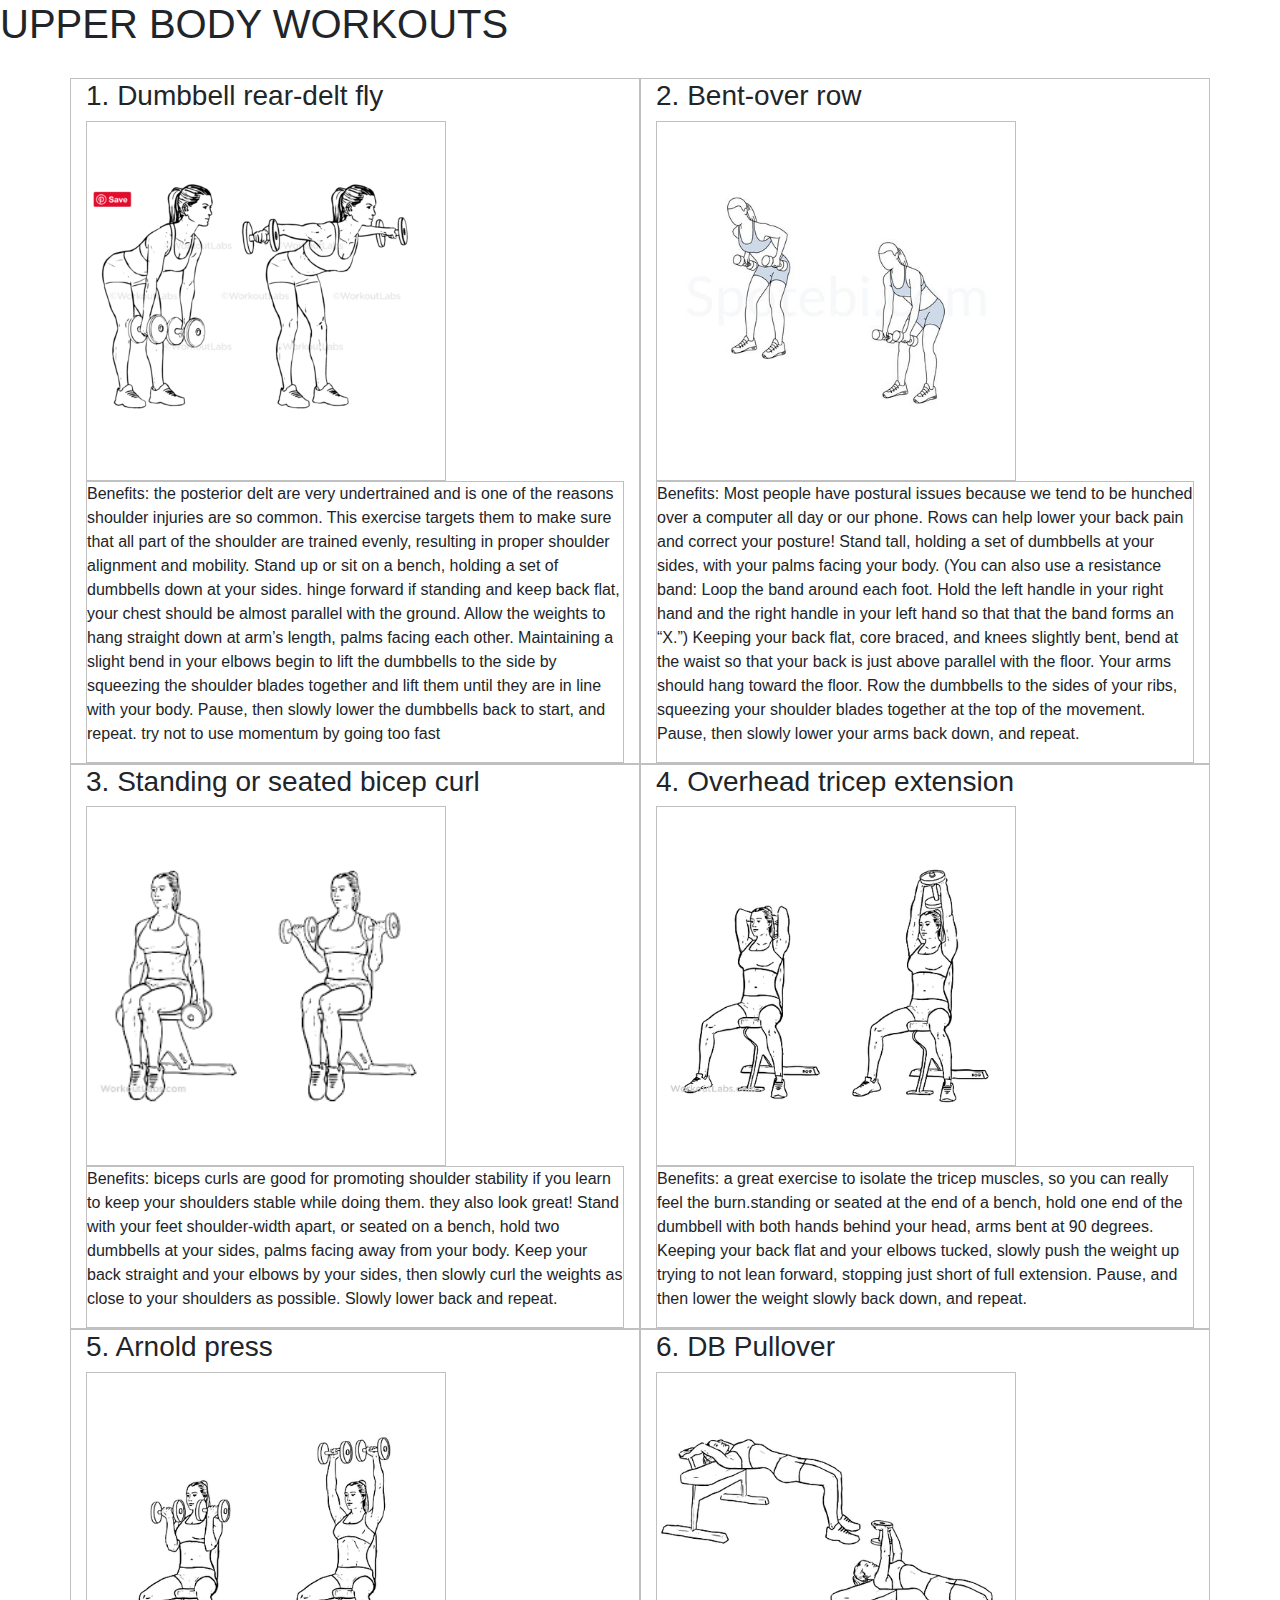
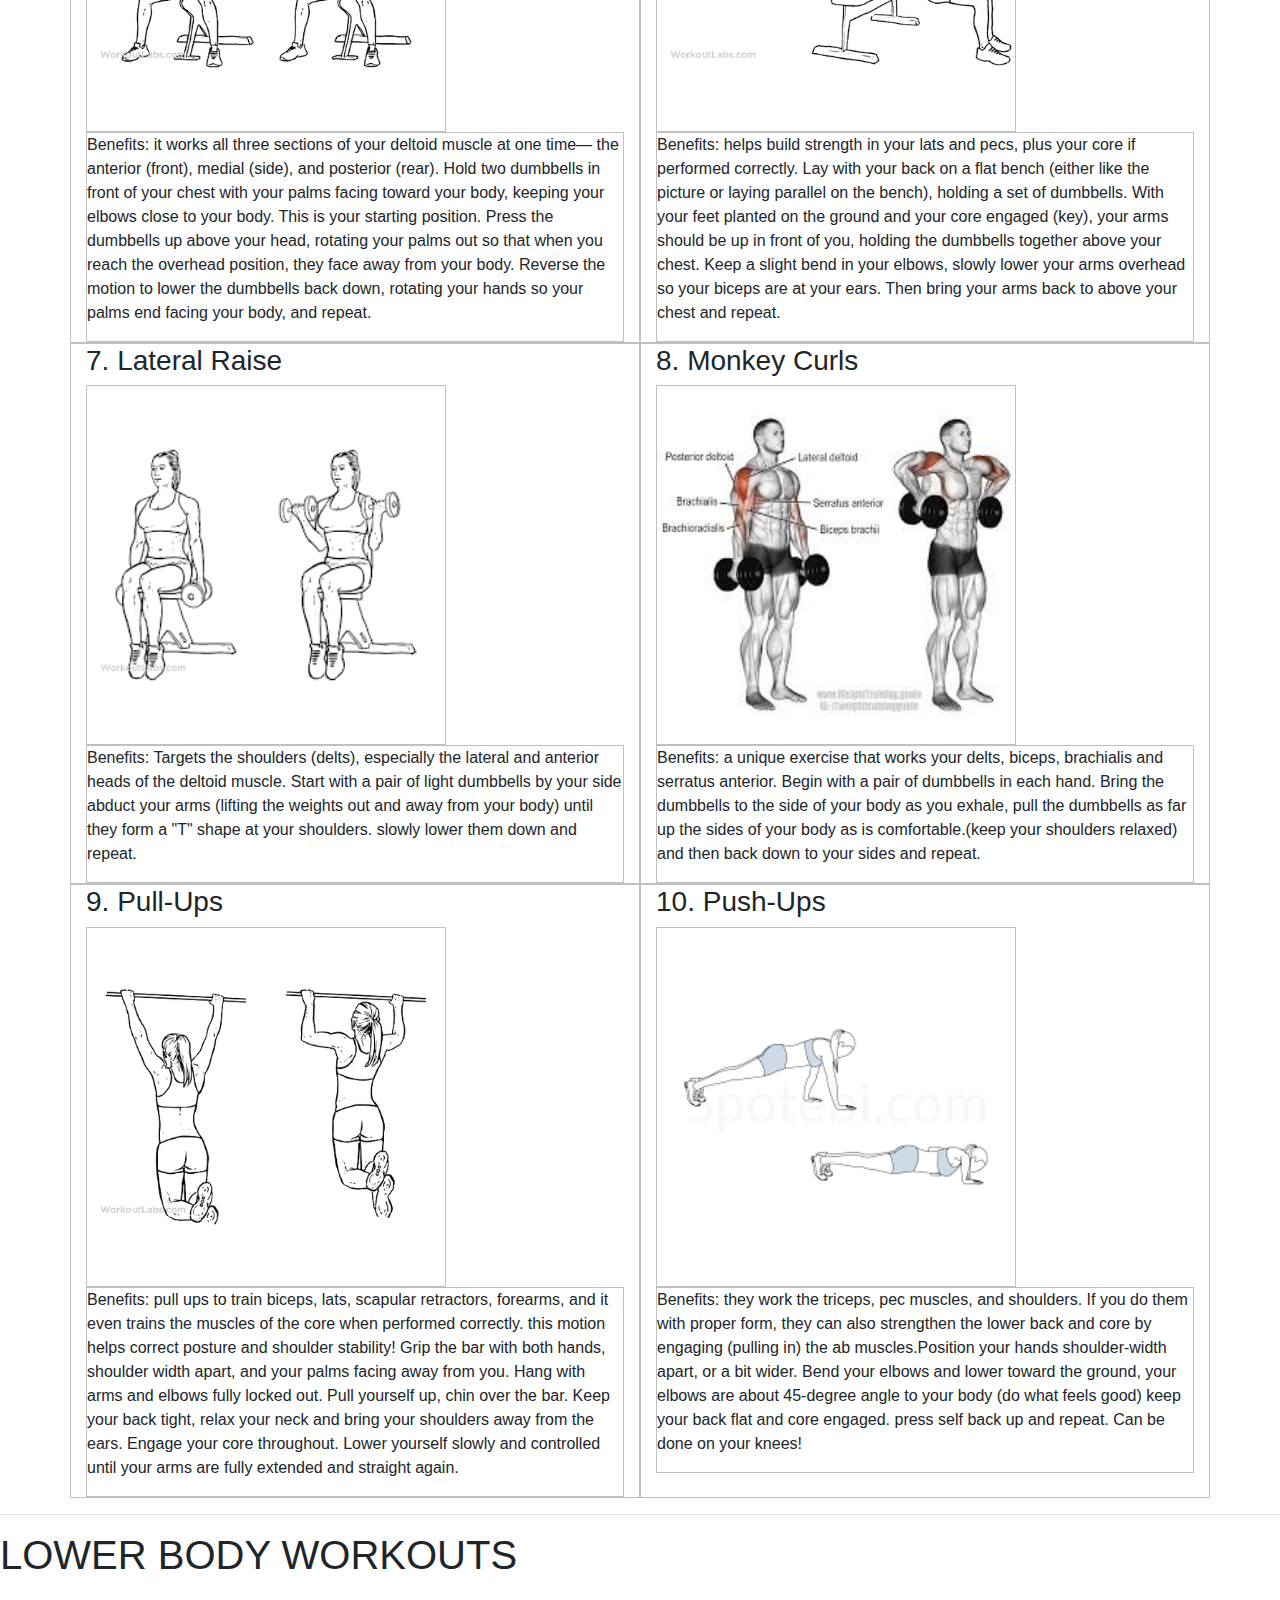
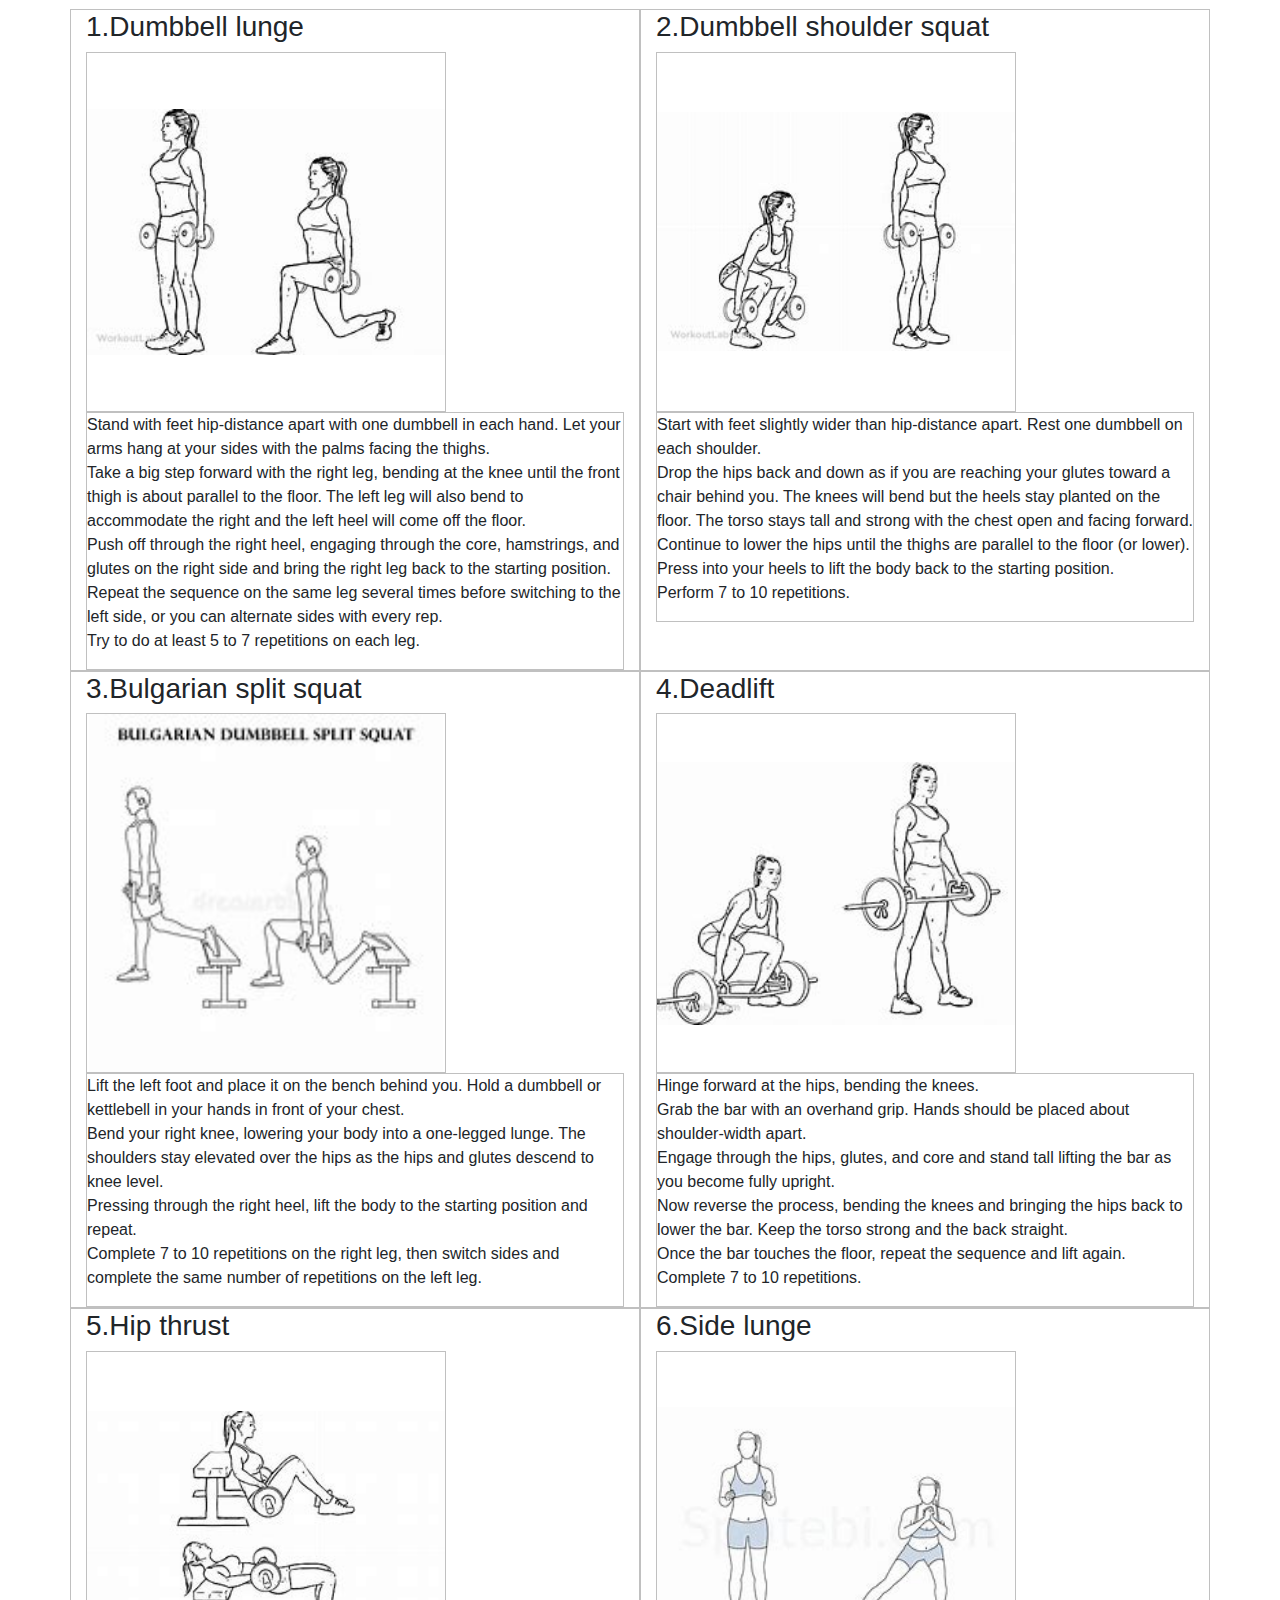
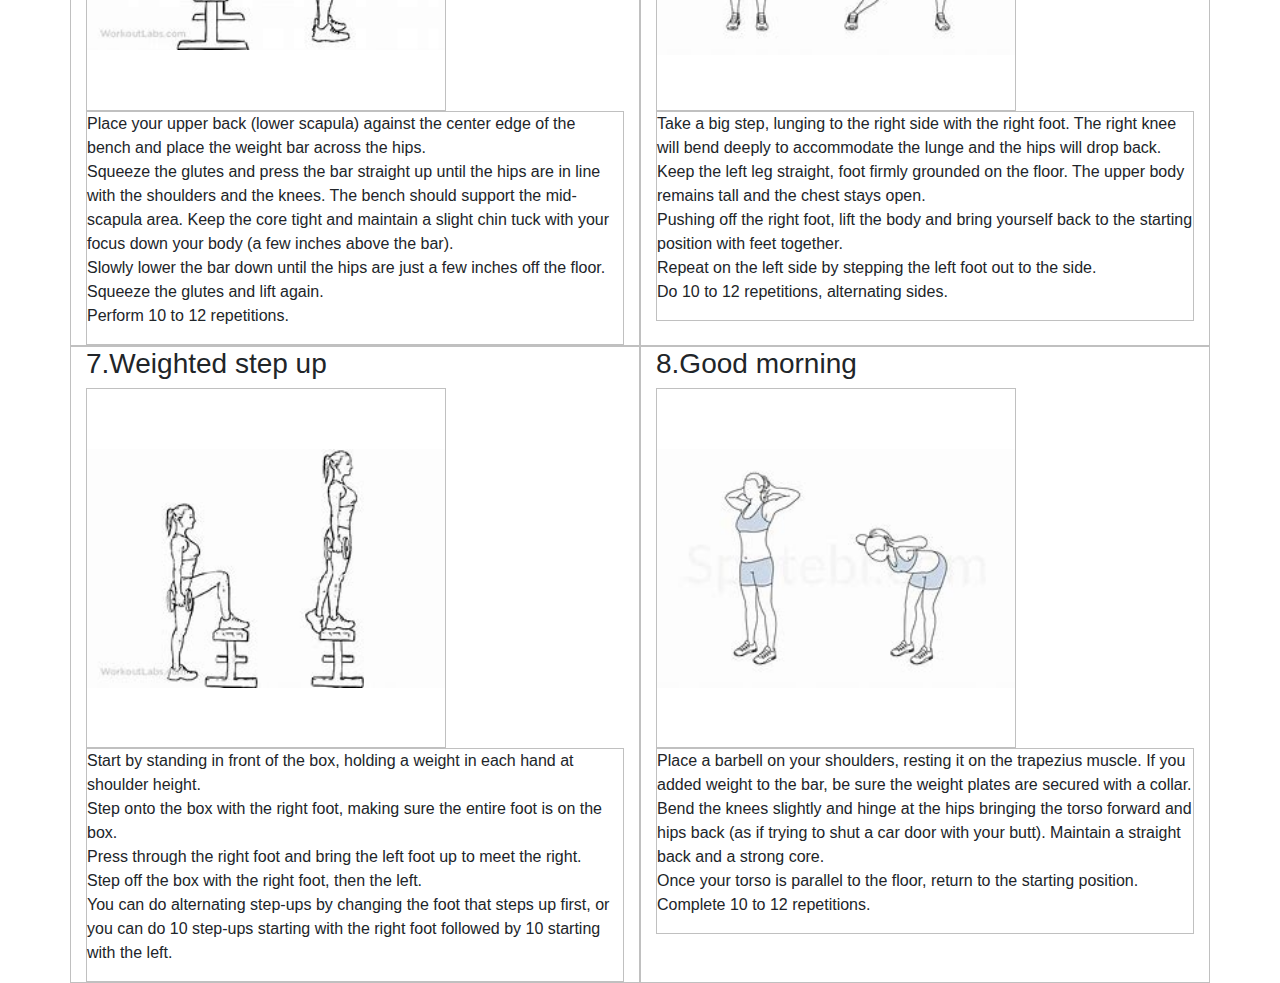
<file: ew.html>
<!doctype html>
<html lang="en">
    <head>
        <!-- Required meta tags -->
        <meta charset="utf-8">
        <meta name="viewport" content="width=device-width, initial-scale=1, shrink-to-fit=no">
        <!-- Bootstrap CSS -->
        <link rel="stylesheet" href="https://maxcdn.bootstrapcdn.com/bootstrap/4.0.0/css/bootstrap.min.css" integrity="sha384-Gn5384xqQ1aoWXA+058RXPxPg6fy4IWvTNh0E263XmFcJlSAwiGgFAW/dAiS6JXm" crossorigin="anonymous">
        <title>Hello, world!</title>
        <style type="text/css">
            .row div {
                border: 1px solid silver;
            }
        </style>
    </head>
    <body>

      
      
      
      
      
      
      
      
      
<h1>UPPER BODY WORKOUTS</h1>
  <div class="container" style="margin-top:30px;">
            <div class="row">
              
              
<div class="col-sm-6 col-md-6">
<h3>1. Dumbbell rear-delt fly</h3>
<div style='height: 360px; width: 360px; background-color: voilet'>

<img style='height: 100%; width: 100%; object-fit: contain' src="/ex/wu01.png"> 
</div>

<div>
<p class='ridge'>Benefits: the posterior delt are very undertrained and is one of the reasons shoulder injuries are so common. This exercise targets them to make sure that all part of the shoulder are trained evenly, resulting in proper shoulder alignment and mobility. 

Stand up or sit on a bench, holding a set of dumbbells down at your sides.

hinge forward if standing and keep back flat, your chest should be almost parallel with the ground. Allow the weights to hang straight down at arm’s length, palms facing each other.

Maintaining a slight bend in your elbows begin to lift the dumbbells to the side by squeezing the shoulder blades together and lift them until they are in line with your body. 

Pause, then slowly lower the dumbbells back to start, and repeat. try not to use momentum by going too fast

</p>
  
</div>
</div>
              
<div class="col-sm-6 col-md-6">
<h3>2. Bent-over row</h3>
<div style='height: 360px; width: 360px; background-color: voilet'>

<img style='height: 100%; width: 100%; object-fit: contain' src="/ex/wu02.jpg"> 
</div>

<div>
<p class='ridge'>Benefits:  Most people have postural issues because we tend to be hunched over a computer all day or our phone. Rows can help lower your back pain and correct your posture!

Stand tall, holding a set of dumbbells at your sides, with your palms facing your body. (You can also use a resistance band: Loop the band around each foot. Hold the left handle in your right hand and the right handle in your left hand so that that the band forms an “X.”)

Keeping your back flat, core braced, and knees slightly bent, bend at the waist so that your back is just above parallel with the floor. Your arms should hang toward the floor.

Row the dumbbells to the sides of your ribs, squeezing your shoulder blades together at the top of the movement. Pause, then slowly lower your arms back down, and repeat.</p>
  
</div>
</div>
              

    

    <div class="col-sm-6 col-md-6">
<h3>3. Standing or seated bicep curl</h3>
<div style='height: 360px; width: 360px; background-color: voilet'>

<img style='height: 100%; width: 100%; object-fit: contain' src="/ex/wu03.png"> 
</div>

<div>
<p class='ridge'>Benefits:  biceps curls are good for promoting shoulder stability if you learn to keep your shoulders stable while doing them. they also look great!

Stand with your feet shoulder-width apart, or seated on a bench, hold two dumbbells at your sides, palms facing away from your body.

Keep your back straight and your elbows by your sides, then slowly curl the weights as close to your shoulders as possible.

Slowly lower back and repeat.</p>
  
</div>
</div>
              
<div class="col-sm-6 col-md-6">
<h3>4. Overhead tricep extension</h3>
<div style='height: 360px; width: 360px; background-color: voilet'>

<img style='height: 100%; width: 100%; object-fit: contain' src="/ex/wu04.png"> 
</div>

<div>
<p class='ridge'>Benefits: a great exercise to isolate the tricep muscles, so you can really feel the burn.standing or seated at the end of a bench, hold one end of the dumbbell with both hands behind your head, arms bent at 90 degrees.

Keeping your back flat and your elbows tucked, slowly push the weight up trying to not lean forward, stopping just short of full extension.

Pause, and then lower the weight slowly back down, and repeat.</p>
  
</div>
</div>
                
 <div class="col-sm-6 col-md-6">
<h3>5. Arnold press</h3>
<div style='height: 360px; width: 360px; background-color: voilet'>

<img style='height: 100%; width: 100%; object-fit: contain' src="/ex/wu05.png"> 
</div>

<div>
<p class='ridge'>Benefits: it works all three sections of your deltoid muscle at one time— the anterior (front), medial (side), and posterior (rear).

Hold two dumbbells in front of your chest with your palms facing toward your body, keeping your elbows close to your body. This is your starting position.

Press the dumbbells up above your head, rotating your palms out so that when you reach the overhead position, they face away from your body.

Reverse the motion to lower the dumbbells back down, rotating your hands so your palms end facing your body, and repeat.</p>
  
</div>
</div>
              
<div class="col-sm-6 col-md-6">
<h3>6. DB Pullover</h3>
<div style='height: 360px; width: 360px; background-color: voilet'>

<img style='height: 100%; width: 100%; object-fit: contain' src="/ex/wu06.png"> 
</div>

<div>
<p class='ridge'>Benefits: helps build strength in your lats and pecs, plus your core if performed correctly.

Lay with your back on a flat bench (either like the picture or laying parallel on the bench), holding a set of dumbbells.

With your feet planted on the ground and your core engaged (key), your arms should be up in front of you, holding the dumbbells together above your chest.

Keep a slight bend in your elbows, slowly lower your arms overhead so your biceps are at your ears.

Then bring your arms back to above your chest and repeat.</p>
  
</div>
</div>
 
                
  <div class="col-sm-6 col-md-6">
<h3> 7. Lateral Raise</h3>
<div style='height: 360px; width: 360px; background-color: voilet'>

<img style='height: 100%; width: 100%; object-fit: contain' src="/ex/wu03.png"> 
</div>

<div>
<p class='ridge'>Benefits: Targets the shoulders (delts), especially the lateral and anterior heads of the deltoid muscle.

 Start with a pair of light dumbbells by your side

abduct your arms (lifting the weights out and away from your body) until they form a "T" shape at your shoulders.

slowly lower them down and repeat. </p>
  
</div>
</div>
              
<div class="col-sm-6 col-md-6">
<h3>8. Monkey Curls</h3>
<div style='height: 360px; width: 360px; background-color: voilet'>

<img style='height: 100%; width: 100%; object-fit: contain' src="/ex/wu08.jpeg"> 
</div>

<div>
<p class='ridge'>Benefits: a unique exercise that works your delts, biceps, brachialis and serratus anterior. 

Begin with a pair of dumbbells in each hand. 

Bring the dumbbells to the side of your body as you exhale, pull the dumbbells as far up the sides of your body as is comfortable.(keep your shoulders relaxed) and then back down to your sides and repeat. </p>
  
</div>
</div>
                <div class="col-sm-6 col-md-6">
<h3>9. Pull-Ups</h3>
<div style='height: 360px; width: 360px; background-color: voilet'>

<img style='height: 100%; width: 100%; object-fit: contain' src="/ex/wu09.png"> 
</div>

<div>
<p class='ridge'>Benefits: pull ups to train biceps, lats, scapular retractors, forearms, and it even trains the muscles of the core when performed correctly. this motion helps correct posture and shoulder stability! Grip the bar with both hands, shoulder width apart, and your palms facing away from you.

Hang with arms and elbows fully locked out.

Pull yourself up, chin over the bar. Keep your back tight, relax your neck and bring your shoulders away from the ears. Engage your core throughout.

Lower yourself slowly and controlled until your arms are fully extended and straight again.</p>
  
</div>
</div>
              
<div class="col-sm-6 col-md-6">
<h3>10. Push-Ups</h3>
<div style='height: 360px; width: 360px; background-color: voilet'>

<img style='height: 100%; width: 100%; object-fit: contain' src="/ex/wu10.png"> 
</div>

<div>
<p class='ridge'>Benefits: they work the triceps, pec muscles, and shoulders. If you do them with proper form, they can also strengthen the lower back and core by engaging (pulling in) the ab muscles.Position your hands shoulder-width apart, or a bit wider. 

Bend your elbows and lower toward the ground, your elbows are about 45-degree angle to your body (do what feels good) keep your back flat and core engaged.

press self back up and repeat. Can be done on your knees!</p>
  
</div>
</div>
      
      
      
      
      
      
      
      
      
      
      
      
      
      
      
      
      
      
      
      
      </div>
</div>
      <hr>
      
      
      
      
      
      
      
<h1>LOWER BODY WORKOUTS</h1>
  <div class="container" style="margin-top:30px;">
            <div class="row">
              
              
<div class="col-sm-6 col-md-6">
<h3>1.Dumbbell lunge</h3>
<div style='height: 360px; width: 360px; background-color: voilet'>

<img style='height: 100%; width: 100%; object-fit: contain' src="/ex/wl01.jpeg"> 
</div>

<div>
<p class='ridge'>Stand with feet hip-distance apart with one dumbbell in each hand. Let your arms hang at ​your sides with the palms facing the thighs.
<br>Take a big step forward with the right leg, bending at the knee until the front thigh is about parallel to the floor. The left leg will also bend to accommodate the right and the left heel will come off the floor.
<br>Push off through the right heel, engaging through the core, hamstrings, and glutes on the right side and bring the right leg back to the starting position.
<br>Repeat the sequence on the same leg several times before switching to the left side, or you can alternate sides with every rep.
<br>Try to do at least 5 to 7 repetitions on each leg.</p>
  
</div>
</div>
              
<div class="col-sm-6 col-md-6">
<h3>2.Dumbbell shoulder squat</h3>
<div style='height: 360px; width: 360px; background-color: voilet'>

<img style='height: 100%; width: 100%; object-fit: contain' src="/ex/wl02.jpeg"> 
</div>

<div>
<p class='ridge'>Start with feet slightly wider than hip-distance apart. Rest one dumbbell on each shoulder.
<br>Drop the hips back and down as if you are reaching your glutes toward a chair behind you. The knees will bend but the heels stay planted on the floor. The torso stays tall and strong with the chest open and facing forward.
<br>Continue to lower the hips until the thighs are parallel to the floor (or lower).
<br>Press into your heels to lift the body back to the starting position.
<br>Perform 7 to 10 repetitions.</p>
  
</div>
</div>
              

<div class="col-sm-6 col-md-6">
<h3>3.Bulgarian split squat</h3>
<div style='height: 360px; width: 360px; background-color: voilet'>

<img style='height: 100%; width: 100%; object-fit: contain' src="/ex/wl03.jpeg"> 
</div>

<div>
<p class='ridge'>Lift the left foot and place it on the bench behind you. Hold a dumbbell or kettlebell in your hands in front of your chest.
<br>Bend your right knee, lowering your body into a one-legged lunge. The shoulders stay elevated over the hips as the hips and glutes descend to knee level.
<br>Pressing through the right heel, lift the body to the starting position and repeat.
<br>Complete 7 to 10 repetitions on the right leg, then switch sides and complete the same number of repetitions on the left leg.</p>
  
</div>
</div>
              
<div class="col-sm-6 col-md-6">
<h3>4.Deadlift</h3>
<div style='height: 360px; width: 360px; background-color: voilet'>

<img style='height: 100%; width: 100%; object-fit: contain' src="/ex/wl04.jpeg"> 
</div>

<div>
<p class='ridge'>Hinge forward at the hips, bending the knees.
<br>Grab the bar with an overhand grip. Hands should be placed about shoulder-width apart.
<br>Engage through the hips, glutes, and core and stand tall lifting the bar as you become fully upright.
<br>Now reverse the process, bending the knees and bringing the hips back to lower the bar. Keep the torso strong and the back straight.
<br>Once the bar touches the floor, repeat the sequence and lift again.
<br>Complete 7 to 10 repetitions.</p>
  
</div>
</div>
                <div class="col-sm-6 col-md-6">
<h3>5.Hip thrust</h3>
<div style='height: 360px; width: 360px; background-color: voilet'>

<img style='height: 100%; width: 100%; object-fit: contain' src="/ex/wl05.jpeg"> 
</div>

<div>
<p class='ridge'>Place your upper back (lower scapula) against the center edge of the bench and place the weight bar across the hips.
<br>Squeeze the glutes and press the bar straight up until the hips are in line with the shoulders and the knees. The bench should support the mid-scapula area. Keep the core tight and maintain a slight chin tuck with your focus down your body (a few inches above the bar).
<br>Slowly lower the bar down until the hips are just a few inches off the floor.
<br>Squeeze the glutes and lift again.
<br>Perform 10 to 12 repetitions.</p>
  
</div>
</div>
              
<div class="col-sm-6 col-md-6">
<h3>6.Side lunge</h3>
<div style='height: 360px; width: 360px; background-color: voilet'>

<img style='height: 100%; width: 100%; object-fit: contain' src="/ex/wl06.jpeg"> 
</div>

<div>
<p class='ridge'>Take a big step, lunging to the right side with the right foot. The right knee will bend deeply to accommodate the lunge and the hips will drop back.
<br>Keep the left leg straight, foot firmly grounded on the floor. The upper body remains tall and the chest stays open.
<br>Pushing off the right foot, lift the body and bring yourself back to the starting position with feet together.
<br>Repeat on the left side by stepping the left foot out to the side.
<br>Do 10 to 12 repetitions, alternating sides.</p>
  
</div>
</div>
                <div class="col-sm-6 col-md-6">
<h3>7.Weighted step up</h3>
<div style='height: 360px; width: 360px; background-color: voilet'>

<img style='height: 100%; width: 100%; object-fit: contain' src="/ex/wl07.jpeg"> 
</div>

<div>
<p class='ridge'>Start by standing in front of the box, holding a weight in each hand at shoulder height.
<br>Step onto the box with the right foot, making sure the entire foot is on the box.
<br>Press through the right foot and bring the left foot up to meet the right.
<br>Step off the box with the right foot, then the left.
<br>You can do alternating step-ups by changing the foot that steps up first, or you can do 10 step-ups starting with the right foot followed by 10 starting with the left.</p>
  
</div>
</div>
              
<div class="col-sm-6 col-md-6">
<h3>8.Good morning</h3>
<div style='height: 360px; width: 360px; background-color: voilet'>

<img style='height: 100%; width: 100%; object-fit: contain' src="/ex/wl08.jpeg"> 
</div>

<div>
<p class='ridge'>Place a barbell on your shoulders, resting it on the trapezius muscle. If you added weight to the bar, be sure the weight plates are secured with a collar.
<br>Bend the knees slightly and hinge at the hips bringing the torso forward and hips back (as if trying to shut a car door with your butt). Maintain a straight back and a strong core.
<br>Once your torso is parallel to the floor, return to the starting position.
<br>Complete 10 to 12 repetitions.</p>
  
</div>
</div>
               
                
                
                
                
                
                
                
                
                
                
                
                
                
                
                
                
                
                
</div>
</div>
      


  
<!-- jQuery first, then Popper.js, then Bootstrap JS -->
        <script src="https://code.jquery.com/jquery-3.2.1.slim.min.js" integrity="sha384-KJ3o2DKtIkvYIK3UENzmM7KCkRr/rE9/Qpg6aAZGJwFDMVNA/GpGFF93hXpG5KkN" crossorigin="anonymous"></script>
        <script src="https://cdnjs.cloudflare.com/ajax/libs/popper.js/1.12.9/umd/popper.min.js" integrity="sha384-ApNbgh9B+Y1QKtv3Rn7W3mgPxhU9K/ScQsAP7hUibX39j7fakFPskvXusvfa0b4Q" crossorigin="anonymous"></script>
        <script src="https://maxcdn.bootstrapcdn.com/bootstrap/4.0.0/js/bootstrap.min.js" integrity="sha384-JZR6Spejh4U02d8jOt6vLEHfe/JQGiRRSQQxSfFWpi1MquVdAyjUar5+76PVCmYl" crossorigin="anonymous"></script>
    
    </body>
</html>
</file>
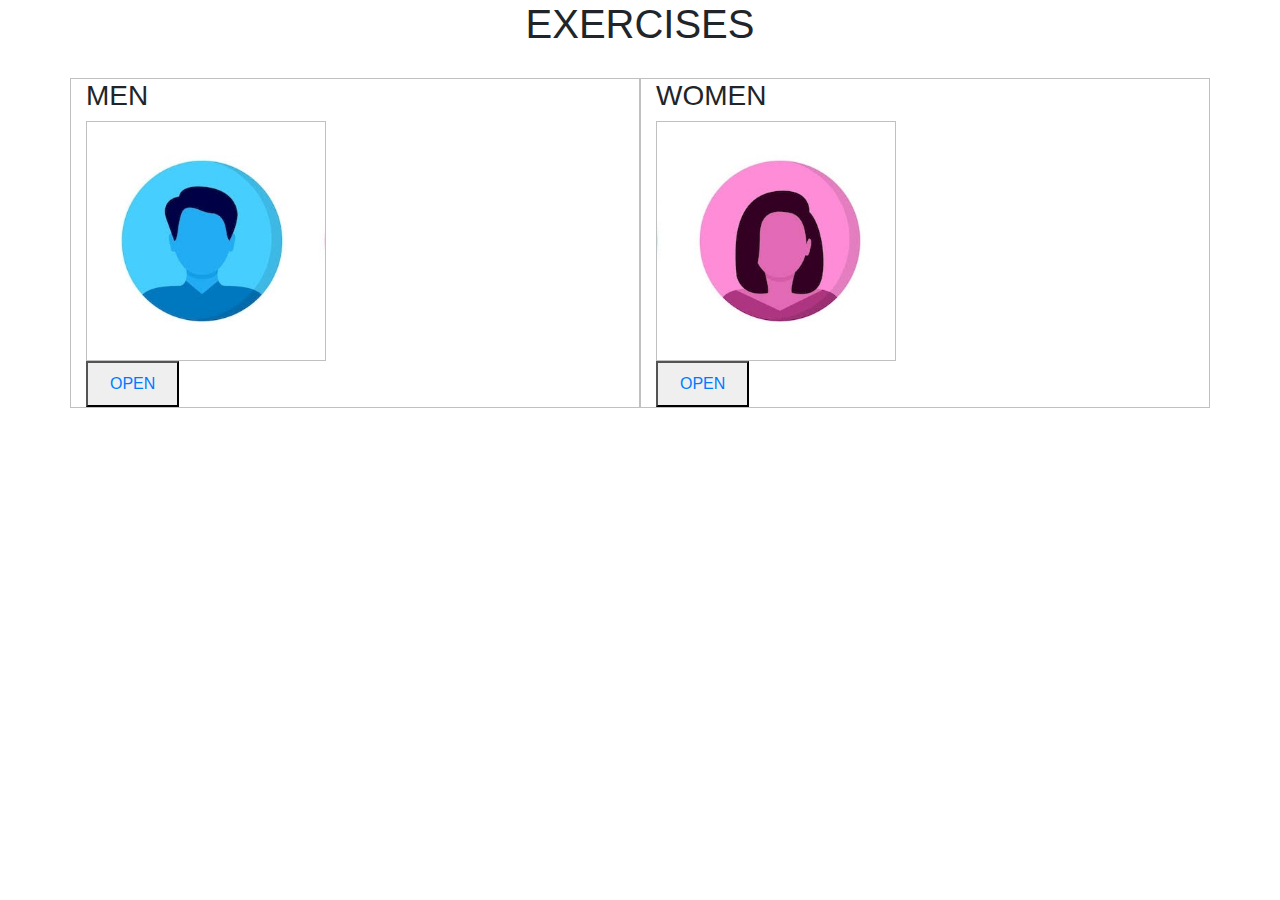
<file: exercise.html>
<!doctype html>
<html lang="en">
    <head>
        <!-- Required meta tags -->
        <meta charset="utf-8">
        <meta name="viewport" content="width=device-width, initial-scale=1, shrink-to-fit=no">
        <!-- Bootstrap CSS -->
        <link rel="stylesheet" href="https://maxcdn.bootstrapcdn.com/bootstrap/4.0.0/css/bootstrap.min.css" integrity="sha384-Gn5384xqQ1aoWXA+058RXPxPg6fy4IWvTNh0E263XmFcJlSAwiGgFAW/dAiS6JXm" crossorigin="anonymous">
        <title>Hello, world!</title>
        <style type="text/css">
            .row div {
                border: 1px solid silver;
            }
            
  h1 {text-align: center;}
        </style>
    </head>
    <body>

 
 
 
 
     
<h1>EXERCISES</h1>
  <div class="container" style="margin-top:30px;">
            <div class="row">
              
              
<div class="col-sm-6 col-md-6">
<h3>MEN</h3>
<div style='height: 240px; width: 240px; background-color: voilet'>

<img style='height: 100%; width: 100%; object-fit: contain' src="/yoga/mal.jpg" > 
</div>

<button onclick="em.html;" >
      <a href="em.html" class="nav-link">OPEN</a>
    </button>
</div>
              
<div class="col-sm-6 col-md-6">
<h3>WOMEN</h3>
<div style='height: 240px; width: 240px; background-color: voilet'>

<img style='height: 100%; width: 100%; object-fit: contain' src="/yoga/fal.jpg">
</div>


  <button onclick="ew.html;" >
      <a href="ew.html" class="nav-link">OPEN</a>
    </button>
</div>
              

    
</div>
</div>


  </body>
</html>
</file>
